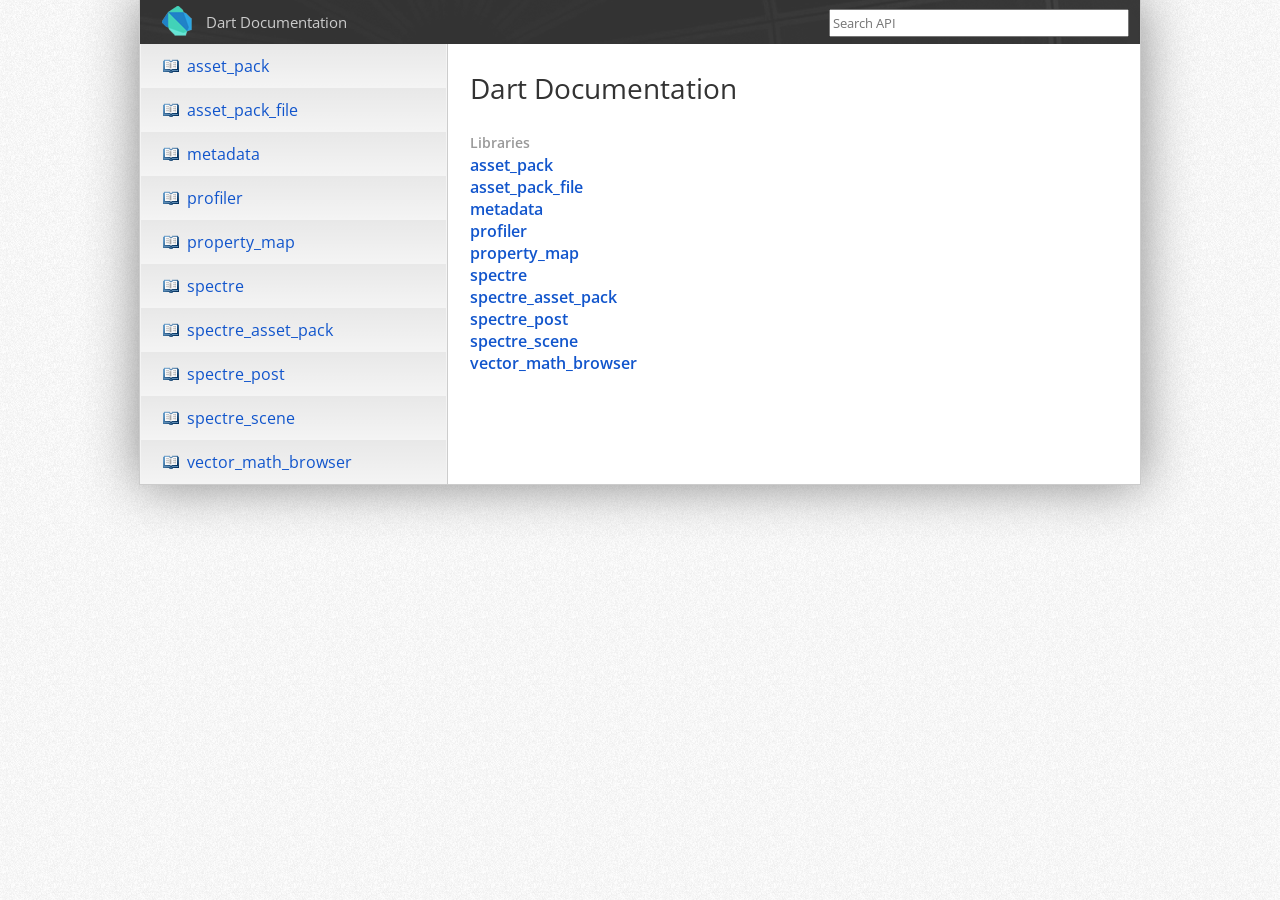
<file: index.html>
<!DOCTYPE html>
        <html>
        <head>
                <meta charset="utf-8">
        <title>Dart Documentation / Dart Documentation</title>
        <link rel="stylesheet" type="text/css"
            href="styles.css">
        <link href="http://fonts.googleapis.com/css?family=Open+Sans:400,600,700,800" rel="stylesheet" type="text/css">
        <link rel="shortcut icon" href="favicon.ico">
        
        </head>
        <body>
        <div class="page">
        <div class="header">
          <a href="index.html"><div class="logo"></div></a>
          <a href="index.html">Dart Documentation</a>
                <div id="search-box">
          <input type="search" name="q" id="q" autocomplete="off"
              class="search-input" placeholder="Search API">
        </div>
        
      </div>
      <div class="drop-down" id="drop-down"></div>
      
        <div class="nav">
        
</div>
<div class="content">
<h2>Dart Documentation</h2>
<h3>Libraries</h3>
<h4><a href="asset_pack.html">asset_pack</a></h4>
<h4><a href="asset_pack_file.html">asset_pack_file</a></h4>
<h4><a href="metadata.html">metadata</a></h4>
<h4><a href="profiler.html">profiler</a></h4>
<h4><a href="property_map.html">property_map</a></h4>
<h4><a href="spectre.html">spectre</a></h4>
<h4><a href="spectre_asset_pack.html">spectre_asset_pack</a></h4>
<h4><a href="spectre_post.html">spectre_post</a></h4>
<h4><a href="spectre_scene.html">spectre_scene</a></h4>
<h4><a href="vector_math_browser.html">vector_math_browser</a></h4>
        </div>
        <div class="clear"></div>
        </div>
        
        <div class="footer">
          
        </div>
        <script async src="client-live-nav.js"></script>
        </body></html>
</file>
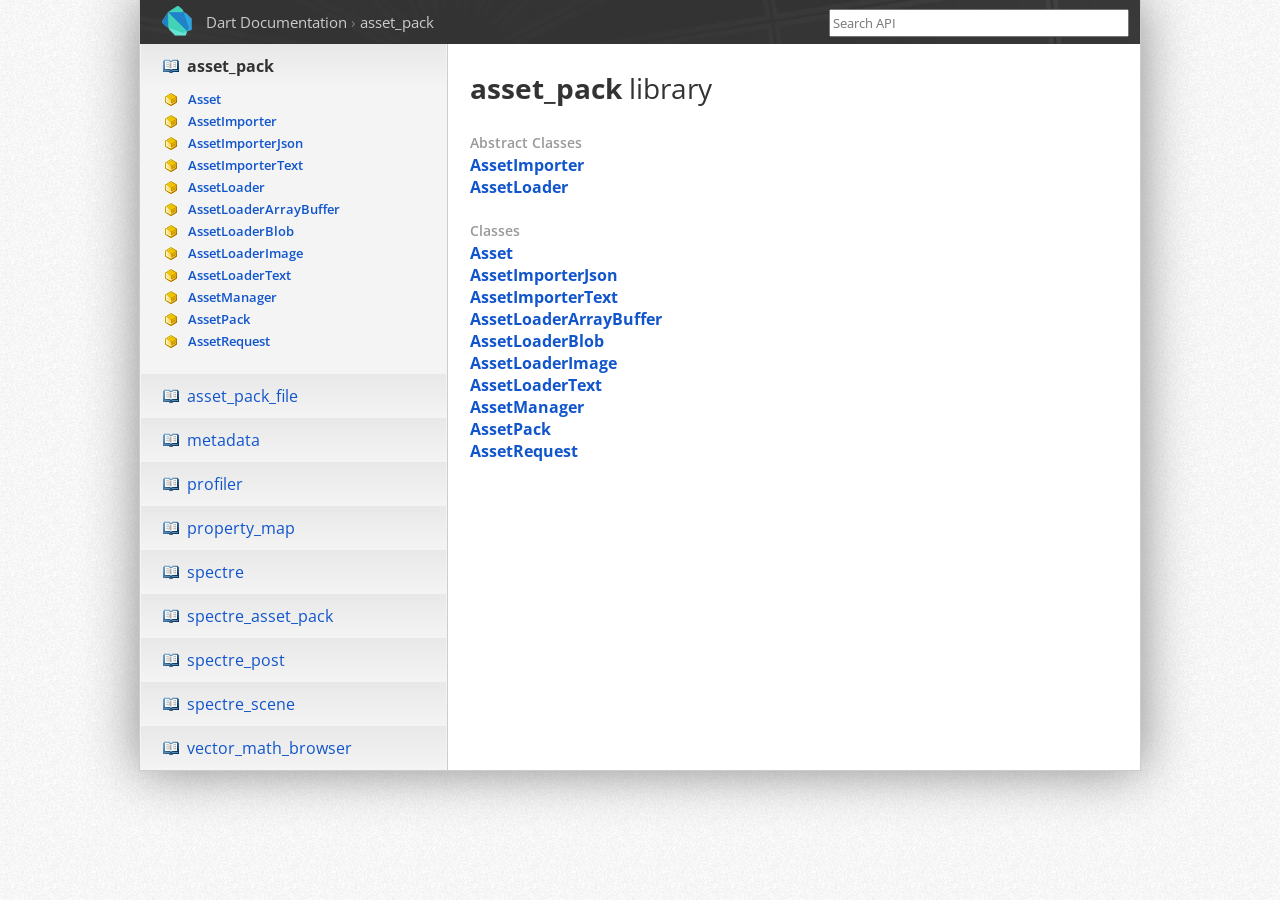
<file: asset_pack.html>
<!DOCTYPE html>
        <html>
        <head>
                <meta charset="utf-8">
        <title>asset_pack Library / Dart Documentation</title>
        <link rel="stylesheet" type="text/css"
            href="styles.css">
        <link href="http://fonts.googleapis.com/css?family=Open+Sans:400,600,700,800" rel="stylesheet" type="text/css">
        <link rel="shortcut icon" href="favicon.ico">
        
        </head>
        <body data-library="asset_pack">
        <div class="page">
        <div class="header">
          <a href="index.html"><div class="logo"></div></a>
          <a href="index.html">Dart Documentation</a>
         &rsaquo; <a href="asset_pack.html">asset_pack</a>        <div id="search-box">
          <input type="search" name="q" id="q" autocomplete="off"
              class="search-input" placeholder="Search API">
        </div>
        
      </div>
      <div class="drop-down" id="drop-down"></div>
      
        <div class="nav">
        
</div>
<div class="content">
<h2><strong>asset_pack</strong> library</h2>
<div>
<h3>Abstract Classes</h3>
          <div class="type">
          <h4>
            <a href="asset_pack/AssetImporter.html"><strong>AssetImporter</strong></a>
          </h4>
          </div>
          
          <div class="type">
          <h4>
            <a href="asset_pack/AssetLoader.html"><strong>AssetLoader</strong></a>
          </h4>
          </div>
          
</div>
<div>
<h3>Classes</h3>
          <div class="type">
          <h4>
            <a href="asset_pack/Asset.html"><strong>Asset</strong></a>
          </h4>
          </div>
          
          <div class="type">
          <h4>
            <a href="asset_pack/AssetImporterJson.html"><strong>AssetImporterJson</strong></a>
          </h4>
          </div>
          
          <div class="type">
          <h4>
            <a href="asset_pack/AssetImporterText.html"><strong>AssetImporterText</strong></a>
          </h4>
          </div>
          
          <div class="type">
          <h4>
            <a href="asset_pack/AssetLoaderArrayBuffer.html"><strong>AssetLoaderArrayBuffer</strong></a>
          </h4>
          </div>
          
          <div class="type">
          <h4>
            <a href="asset_pack/AssetLoaderBlob.html"><strong>AssetLoaderBlob</strong></a>
          </h4>
          </div>
          
          <div class="type">
          <h4>
            <a href="asset_pack/AssetLoaderImage.html"><strong>AssetLoaderImage</strong></a>
          </h4>
          </div>
          
          <div class="type">
          <h4>
            <a href="asset_pack/AssetLoaderText.html"><strong>AssetLoaderText</strong></a>
          </h4>
          </div>
          
          <div class="type">
          <h4>
            <a href="asset_pack/AssetManager.html"><strong>AssetManager</strong></a>
          </h4>
          </div>
          
          <div class="type">
          <h4>
            <a href="asset_pack/AssetPack.html"><strong>AssetPack</strong></a>
          </h4>
          </div>
          
          <div class="type">
          <h4>
            <a href="asset_pack/AssetRequest.html"><strong>AssetRequest</strong></a>
          </h4>
          </div>
          
</div>
        </div>
        <div class="clear"></div>
        </div>
        
        <div class="footer">
          
        </div>
        <script async src="client-live-nav.js"></script>
        </body></html>
</file>
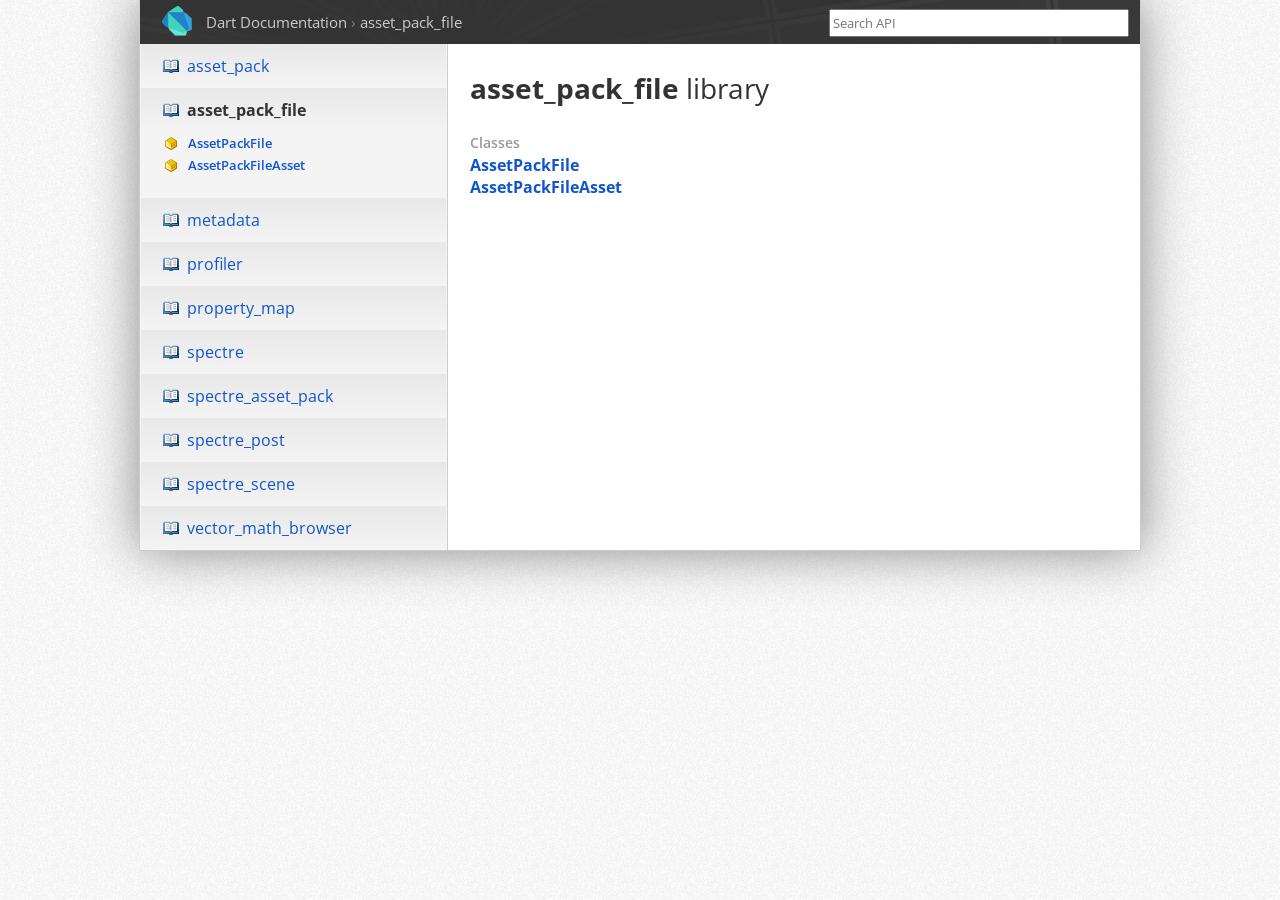
<file: asset_pack_file.html>
<!DOCTYPE html>
        <html>
        <head>
                <meta charset="utf-8">
        <title>asset_pack_file Library / Dart Documentation</title>
        <link rel="stylesheet" type="text/css"
            href="styles.css">
        <link href="http://fonts.googleapis.com/css?family=Open+Sans:400,600,700,800" rel="stylesheet" type="text/css">
        <link rel="shortcut icon" href="favicon.ico">
        
        </head>
        <body data-library="asset_pack_file">
        <div class="page">
        <div class="header">
          <a href="index.html"><div class="logo"></div></a>
          <a href="index.html">Dart Documentation</a>
         &rsaquo; <a href="asset_pack_file.html">asset_pack_file</a>        <div id="search-box">
          <input type="search" name="q" id="q" autocomplete="off"
              class="search-input" placeholder="Search API">
        </div>
        
      </div>
      <div class="drop-down" id="drop-down"></div>
      
        <div class="nav">
        
</div>
<div class="content">
<h2><strong>asset_pack_file</strong> library</h2>
<div>
<h3>Classes</h3>
          <div class="type">
          <h4>
            <a href="asset_pack_file/AssetPackFile.html"><strong>AssetPackFile</strong></a>
          </h4>
          </div>
          
          <div class="type">
          <h4>
            <a href="asset_pack_file/AssetPackFileAsset.html"><strong>AssetPackFileAsset</strong></a>
          </h4>
          </div>
          
</div>
        </div>
        <div class="clear"></div>
        </div>
        
        <div class="footer">
          
        </div>
        <script async src="client-live-nav.js"></script>
        </body></html>
</file>
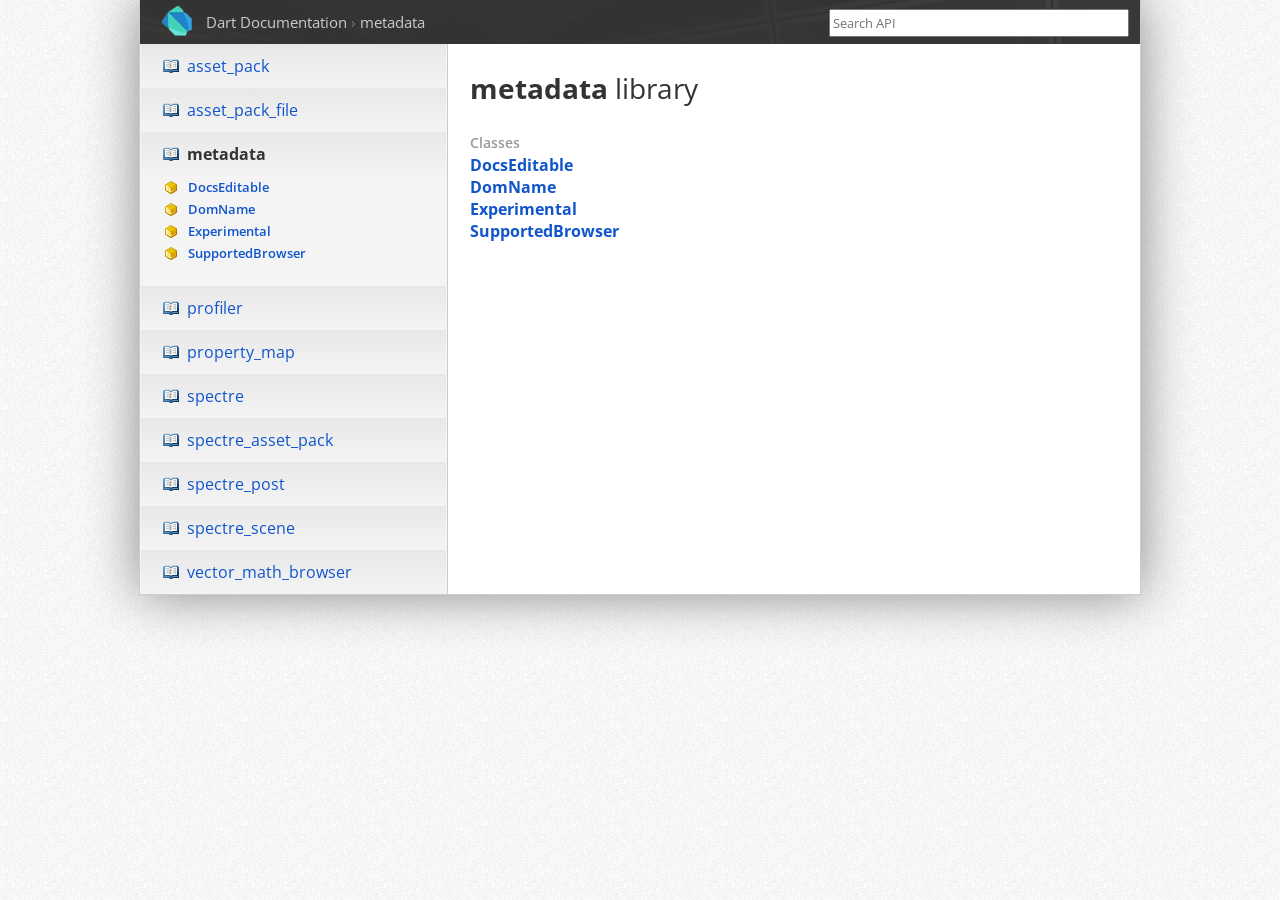
<file: metadata.html>
<!DOCTYPE html>
        <html>
        <head>
                <meta charset="utf-8">
        <title>metadata Library / Dart Documentation</title>
        <link rel="stylesheet" type="text/css"
            href="styles.css">
        <link href="http://fonts.googleapis.com/css?family=Open+Sans:400,600,700,800" rel="stylesheet" type="text/css">
        <link rel="shortcut icon" href="favicon.ico">
        
        </head>
        <body data-library="metadata">
        <div class="page">
        <div class="header">
          <a href="index.html"><div class="logo"></div></a>
          <a href="index.html">Dart Documentation</a>
         &rsaquo; <a href="metadata.html">metadata</a>        <div id="search-box">
          <input type="search" name="q" id="q" autocomplete="off"
              class="search-input" placeholder="Search API">
        </div>
        
      </div>
      <div class="drop-down" id="drop-down"></div>
      
        <div class="nav">
        
</div>
<div class="content">
<h2><strong>metadata</strong> library</h2>
<div>
<h3>Classes</h3>
          <div class="type">
          <h4>
            <a href="metadata/DocsEditable.html"><strong>DocsEditable</strong></a>
          </h4>
          </div>
          
          <div class="type">
          <h4>
            <a href="metadata/DomName.html"><strong>DomName</strong></a>
          </h4>
          </div>
          
          <div class="type">
          <h4>
            <a href="metadata/Experimental.html"><strong>Experimental</strong></a>
          </h4>
          </div>
          
          <div class="type">
          <h4>
            <a href="metadata/SupportedBrowser.html"><strong>SupportedBrowser</strong></a>
          </h4>
          </div>
          
</div>
        </div>
        <div class="clear"></div>
        </div>
        
        <div class="footer">
          
        </div>
        <script async src="client-live-nav.js"></script>
        </body></html>
</file>
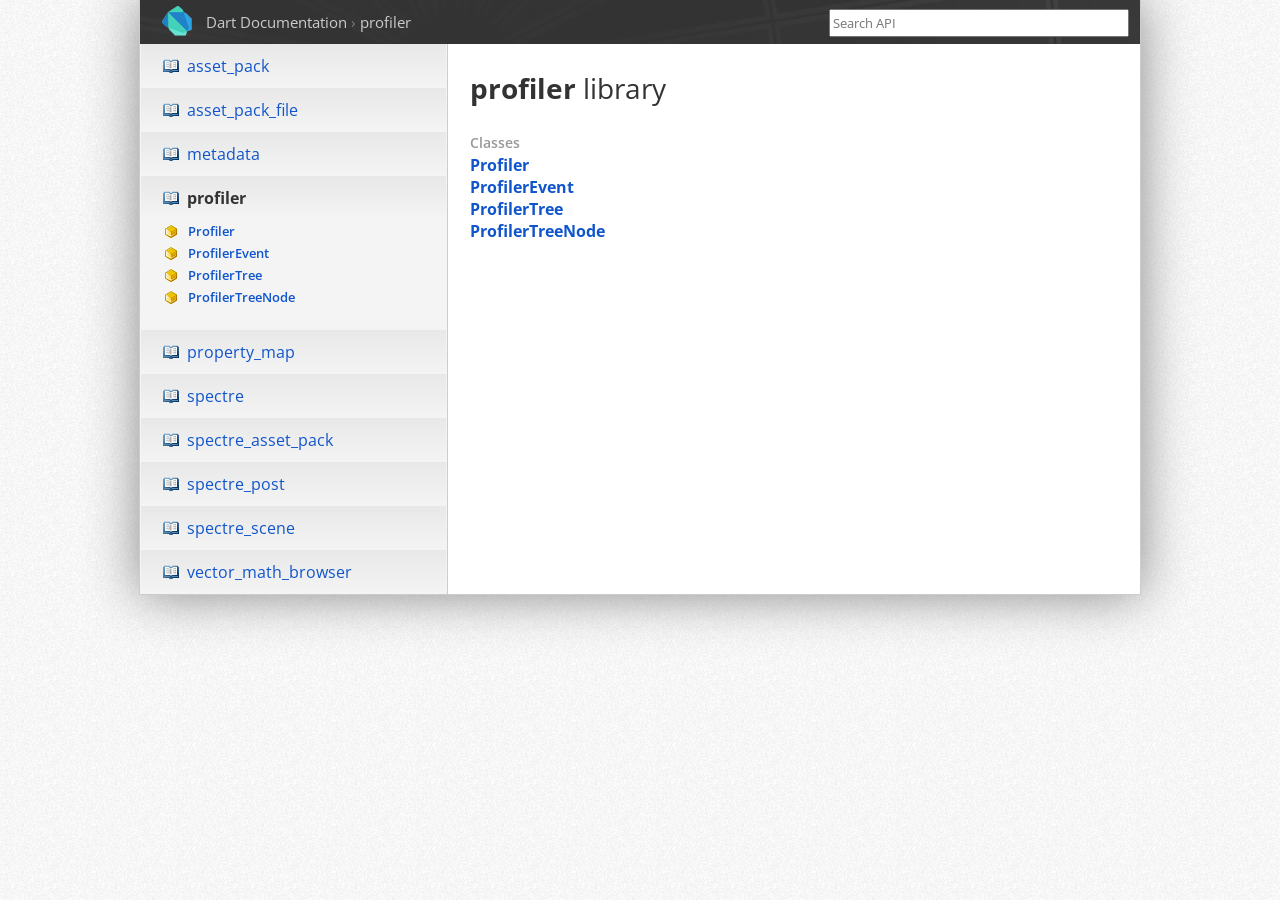
<file: profiler.html>
<!DOCTYPE html>
        <html>
        <head>
                <meta charset="utf-8">
        <title>profiler Library / Dart Documentation</title>
        <link rel="stylesheet" type="text/css"
            href="styles.css">
        <link href="http://fonts.googleapis.com/css?family=Open+Sans:400,600,700,800" rel="stylesheet" type="text/css">
        <link rel="shortcut icon" href="favicon.ico">
        
        </head>
        <body data-library="profiler">
        <div class="page">
        <div class="header">
          <a href="index.html"><div class="logo"></div></a>
          <a href="index.html">Dart Documentation</a>
         &rsaquo; <a href="profiler.html">profiler</a>        <div id="search-box">
          <input type="search" name="q" id="q" autocomplete="off"
              class="search-input" placeholder="Search API">
        </div>
        
      </div>
      <div class="drop-down" id="drop-down"></div>
      
        <div class="nav">
        
</div>
<div class="content">
<h2><strong>profiler</strong> library</h2>
<div>
<h3>Classes</h3>
          <div class="type">
          <h4>
            <a href="profiler/Profiler.html"><strong>Profiler</strong></a>
          </h4>
          </div>
          
          <div class="type">
          <h4>
            <a href="profiler/ProfilerEvent.html"><strong>ProfilerEvent</strong></a>
          </h4>
          </div>
          
          <div class="type">
          <h4>
            <a href="profiler/ProfilerTree.html"><strong>ProfilerTree</strong></a>
          </h4>
          </div>
          
          <div class="type">
          <h4>
            <a href="profiler/ProfilerTreeNode.html"><strong>ProfilerTreeNode</strong></a>
          </h4>
          </div>
          
</div>
        </div>
        <div class="clear"></div>
        </div>
        
        <div class="footer">
          
        </div>
        <script async src="client-live-nav.js"></script>
        </body></html>
</file>
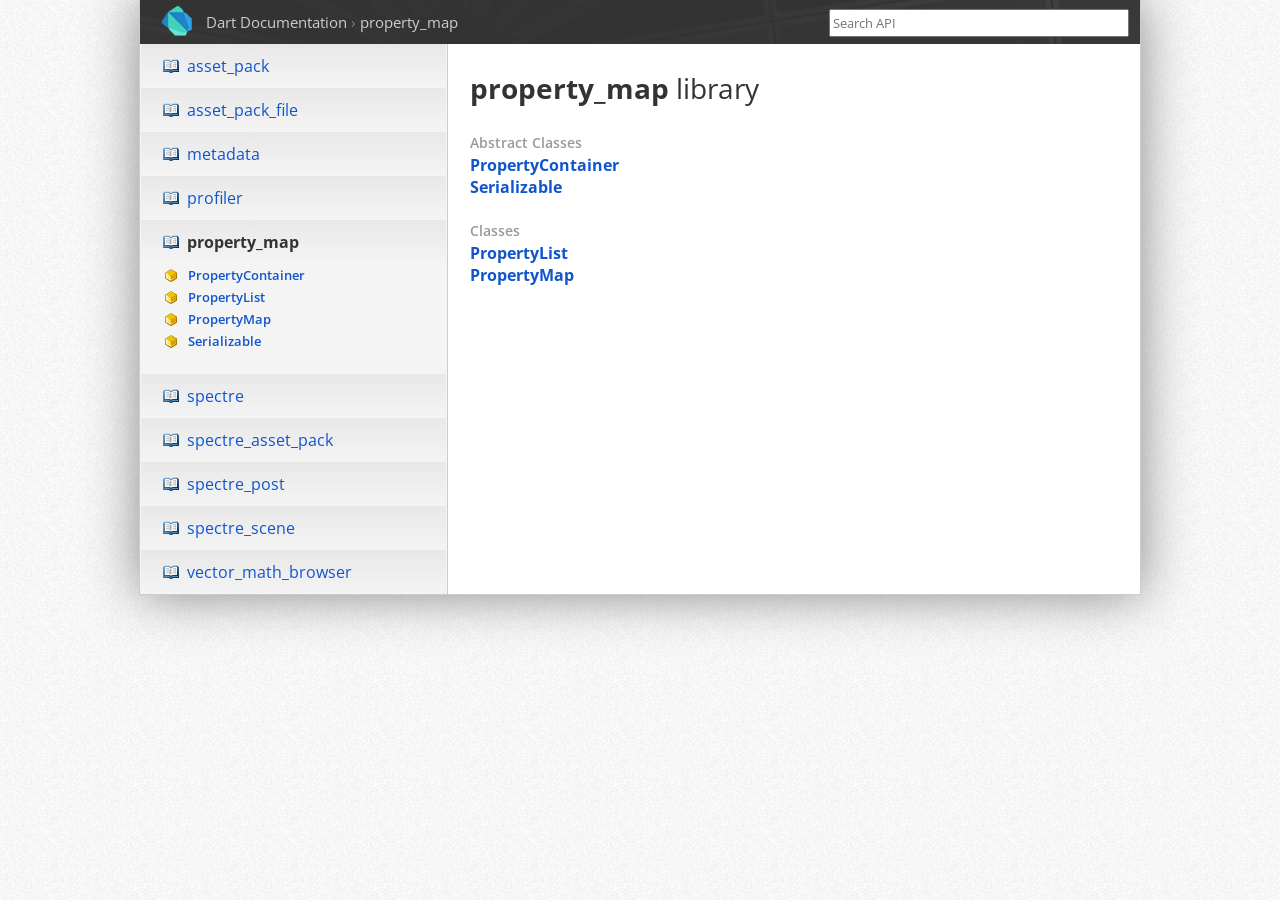
<file: property_map.html>
<!DOCTYPE html>
        <html>
        <head>
                <meta charset="utf-8">
        <title>property_map Library / Dart Documentation</title>
        <link rel="stylesheet" type="text/css"
            href="styles.css">
        <link href="http://fonts.googleapis.com/css?family=Open+Sans:400,600,700,800" rel="stylesheet" type="text/css">
        <link rel="shortcut icon" href="favicon.ico">
        
        </head>
        <body data-library="property_map">
        <div class="page">
        <div class="header">
          <a href="index.html"><div class="logo"></div></a>
          <a href="index.html">Dart Documentation</a>
         &rsaquo; <a href="property_map.html">property_map</a>        <div id="search-box">
          <input type="search" name="q" id="q" autocomplete="off"
              class="search-input" placeholder="Search API">
        </div>
        
      </div>
      <div class="drop-down" id="drop-down"></div>
      
        <div class="nav">
        
</div>
<div class="content">
<h2><strong>property_map</strong> library</h2>
<div>
<h3>Abstract Classes</h3>
          <div class="type">
          <h4>
            <a href="property_map/PropertyContainer.html"><strong>PropertyContainer</strong></a>
          </h4>
          </div>
          
          <div class="type">
          <h4>
            <a href="property_map/Serializable.html"><strong>Serializable</strong></a>
          </h4>
          </div>
          
</div>
<div>
<h3>Classes</h3>
          <div class="type">
          <h4>
            <a href="property_map/PropertyList.html"><strong>PropertyList</strong></a>
          </h4>
          </div>
          
          <div class="type">
          <h4>
            <a href="property_map/PropertyMap.html"><strong>PropertyMap</strong></a>
          </h4>
          </div>
          
</div>
        </div>
        <div class="clear"></div>
        </div>
        
        <div class="footer">
          
        </div>
        <script async src="client-live-nav.js"></script>
        </body></html>
</file>
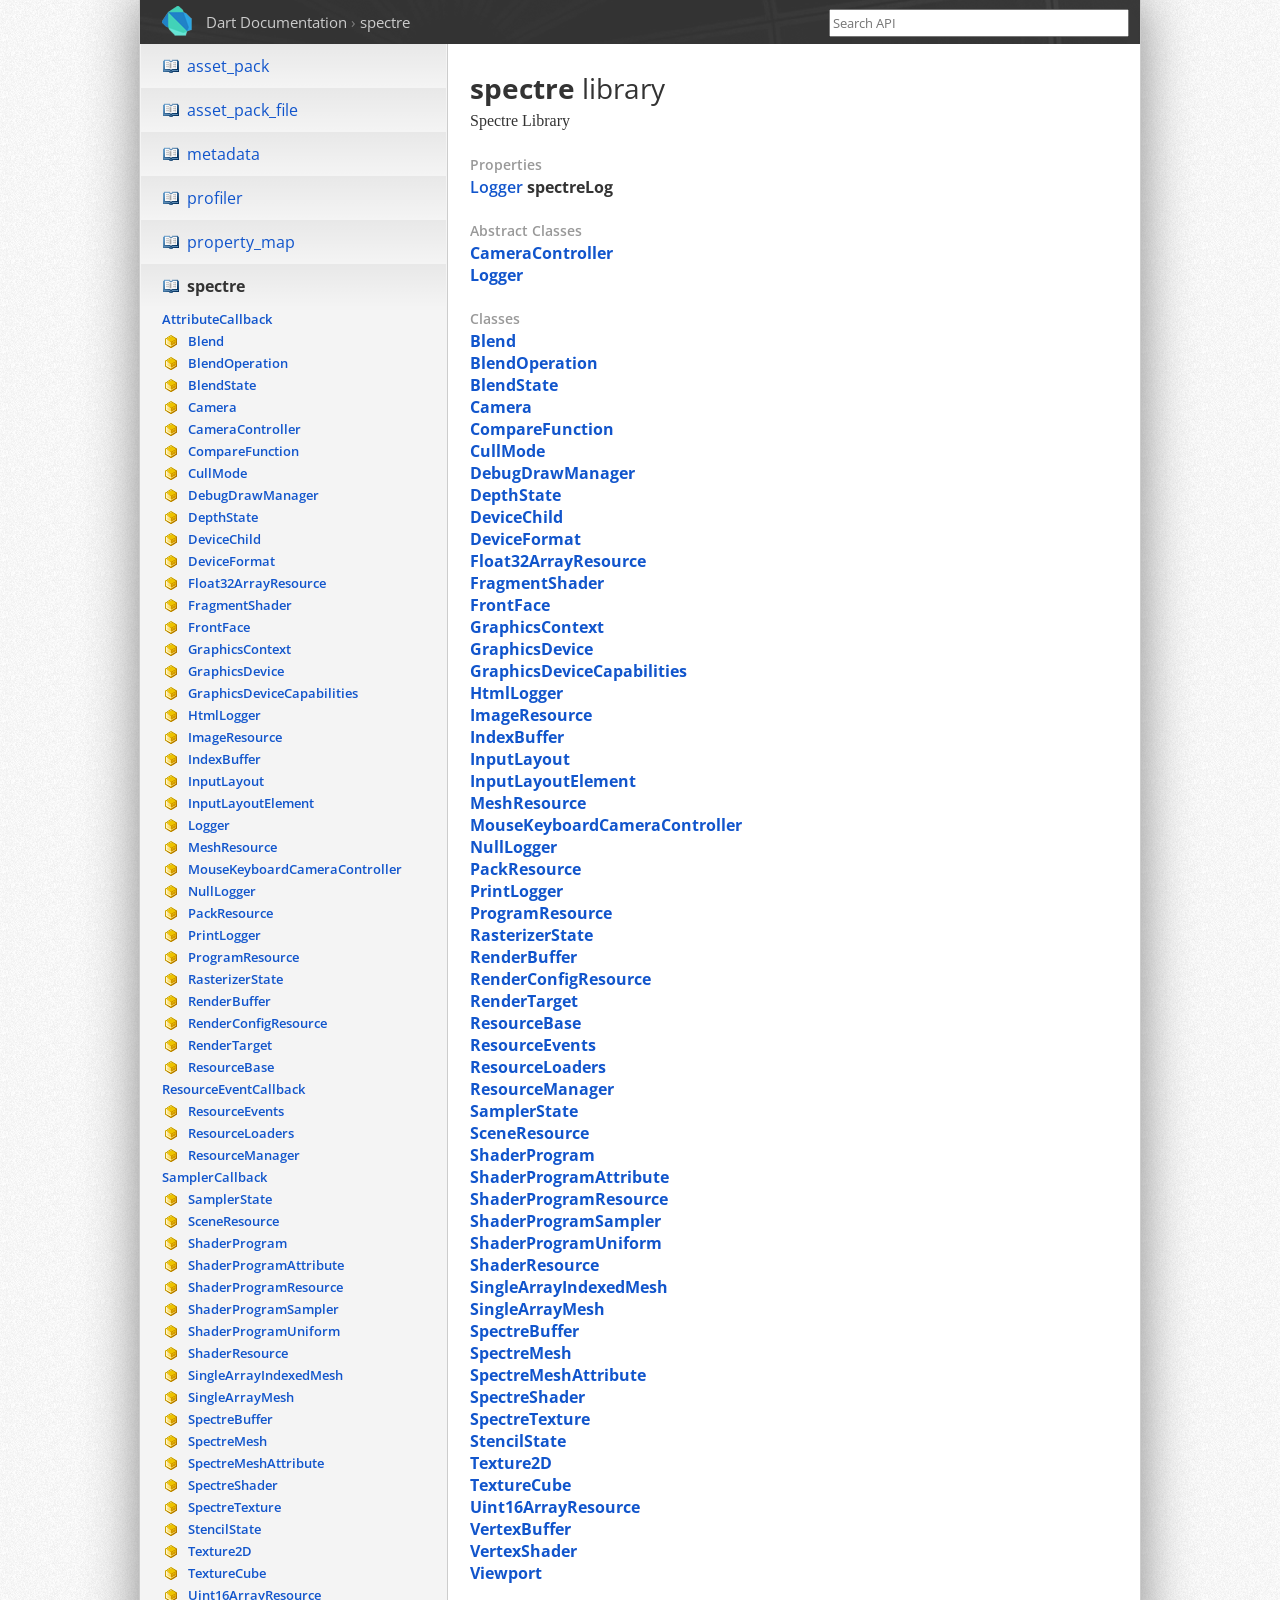
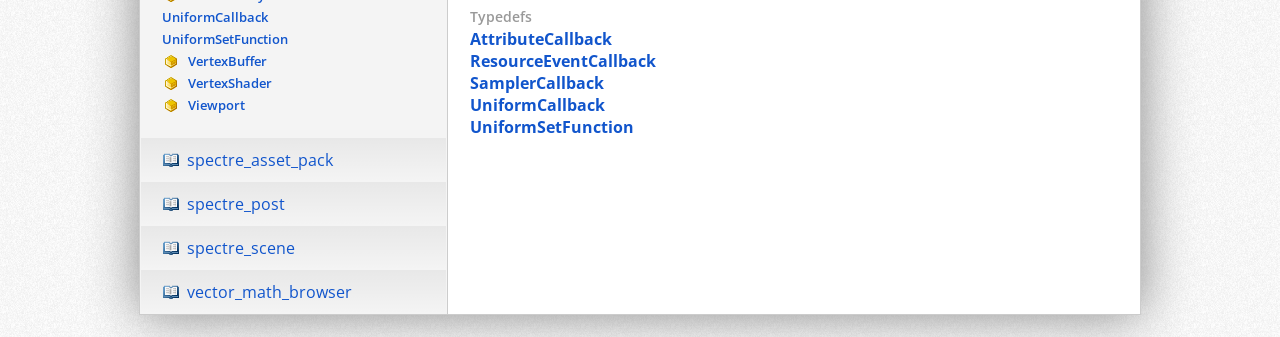
<file: spectre.html>
<!DOCTYPE html>
        <html>
        <head>
                <meta charset="utf-8">
        <title>spectre Library / Dart Documentation</title>
        <link rel="stylesheet" type="text/css"
            href="styles.css">
        <link href="http://fonts.googleapis.com/css?family=Open+Sans:400,600,700,800" rel="stylesheet" type="text/css">
        <link rel="shortcut icon" href="favicon.ico">
        
        </head>
        <body data-library="spectre">
        <div class="page">
        <div class="header">
          <a href="index.html"><div class="logo"></div></a>
          <a href="index.html">Dart Documentation</a>
         &rsaquo; <a href="spectre.html">spectre</a>        <div id="search-box">
          <input type="search" name="q" id="q" autocomplete="off"
              class="search-input" placeholder="Search API">
        </div>
        
      </div>
      <div class="drop-down" id="drop-down"></div>
      
        <div class="nav">
        
</div>
<div class="content">
<h2><strong>spectre</strong> library</h2>
<div class="doc"><p>Spectre Library </p></div>
<div>
<h3>Properties</h3>
<div class="field"><h4 id="spectreLog">
<button class="show-code">Code</button>
<a href="spectre/Logger.html">Logger</a>         <strong>spectreLog</strong> <a class="anchor-link"
            href="#spectreLog"
            title="Permalink to spectreLog">#</a>
        </h4>
        <div class="doc">
<pre class="source">
spectreLog = new PrintLogger()
</pre>
</div>
</div>
</div>
<div>
<h3>Abstract Classes</h3>
          <div class="type">
          <h4>
            <a href="spectre/CameraController.html"><strong>CameraController</strong></a>
          </h4>
          </div>
          
          <div class="type">
          <h4>
            <a href="spectre/Logger.html"><strong>Logger</strong></a>
          </h4>
          </div>
          
</div>
<div>
<h3>Classes</h3>
          <div class="type">
          <h4>
            <a href="spectre/Blend.html"><strong>Blend</strong></a>
          </h4>
          </div>
          
          <div class="type">
          <h4>
            <a href="spectre/BlendOperation.html"><strong>BlendOperation</strong></a>
          </h4>
          </div>
          
          <div class="type">
          <h4>
            <a href="spectre/BlendState.html"><strong>BlendState</strong></a>
          </h4>
          </div>
          
          <div class="type">
          <h4>
            <a href="spectre/Camera.html"><strong>Camera</strong></a>
          </h4>
          </div>
          
          <div class="type">
          <h4>
            <a href="spectre/CompareFunction.html"><strong>CompareFunction</strong></a>
          </h4>
          </div>
          
          <div class="type">
          <h4>
            <a href="spectre/CullMode.html"><strong>CullMode</strong></a>
          </h4>
          </div>
          
          <div class="type">
          <h4>
            <a href="spectre/DebugDrawManager.html"><strong>DebugDrawManager</strong></a>
          </h4>
          </div>
          
          <div class="type">
          <h4>
            <a href="spectre/DepthState.html"><strong>DepthState</strong></a>
          </h4>
          </div>
          
          <div class="type">
          <h4>
            <a href="spectre/DeviceChild.html"><strong>DeviceChild</strong></a>
          </h4>
          </div>
          
          <div class="type">
          <h4>
            <a href="spectre/DeviceFormat.html"><strong>DeviceFormat</strong></a>
          </h4>
          </div>
          
          <div class="type">
          <h4>
            <a href="spectre/Float32ArrayResource.html"><strong>Float32ArrayResource</strong></a>
          </h4>
          </div>
          
          <div class="type">
          <h4>
            <a href="spectre/FragmentShader.html"><strong>FragmentShader</strong></a>
          </h4>
          </div>
          
          <div class="type">
          <h4>
            <a href="spectre/FrontFace.html"><strong>FrontFace</strong></a>
          </h4>
          </div>
          
          <div class="type">
          <h4>
            <a href="spectre/GraphicsContext.html"><strong>GraphicsContext</strong></a>
          </h4>
          </div>
          
          <div class="type">
          <h4>
            <a href="spectre/GraphicsDevice.html"><strong>GraphicsDevice</strong></a>
          </h4>
          </div>
          
          <div class="type">
          <h4>
            <a href="spectre/GraphicsDeviceCapabilities.html"><strong>GraphicsDeviceCapabilities</strong></a>
          </h4>
          </div>
          
          <div class="type">
          <h4>
            <a href="spectre/HtmlLogger.html"><strong>HtmlLogger</strong></a>
          </h4>
          </div>
          
          <div class="type">
          <h4>
            <a href="spectre/ImageResource.html"><strong>ImageResource</strong></a>
          </h4>
          </div>
          
          <div class="type">
          <h4>
            <a href="spectre/IndexBuffer.html"><strong>IndexBuffer</strong></a>
          </h4>
          </div>
          
          <div class="type">
          <h4>
            <a href="spectre/InputLayout.html"><strong>InputLayout</strong></a>
          </h4>
          </div>
          
          <div class="type">
          <h4>
            <a href="spectre/InputLayoutElement.html"><strong>InputLayoutElement</strong></a>
          </h4>
          </div>
          
          <div class="type">
          <h4>
            <a href="spectre/MeshResource.html"><strong>MeshResource</strong></a>
          </h4>
          </div>
          
          <div class="type">
          <h4>
            <a href="spectre/MouseKeyboardCameraController.html"><strong>MouseKeyboardCameraController</strong></a>
          </h4>
          </div>
          
          <div class="type">
          <h4>
            <a href="spectre/NullLogger.html"><strong>NullLogger</strong></a>
          </h4>
          </div>
          
          <div class="type">
          <h4>
            <a href="spectre/PackResource.html"><strong>PackResource</strong></a>
          </h4>
          </div>
          
          <div class="type">
          <h4>
            <a href="spectre/PrintLogger.html"><strong>PrintLogger</strong></a>
          </h4>
          </div>
          
          <div class="type">
          <h4>
            <a href="spectre/ProgramResource.html"><strong>ProgramResource</strong></a>
          </h4>
          </div>
          
          <div class="type">
          <h4>
            <a href="spectre/RasterizerState.html"><strong>RasterizerState</strong></a>
          </h4>
          </div>
          
          <div class="type">
          <h4>
            <a href="spectre/RenderBuffer.html"><strong>RenderBuffer</strong></a>
          </h4>
          </div>
          
          <div class="type">
          <h4>
            <a href="spectre/RenderConfigResource.html"><strong>RenderConfigResource</strong></a>
          </h4>
          </div>
          
          <div class="type">
          <h4>
            <a href="spectre/RenderTarget.html"><strong>RenderTarget</strong></a>
          </h4>
          </div>
          
          <div class="type">
          <h4>
            <a href="spectre/ResourceBase.html"><strong>ResourceBase</strong></a>
          </h4>
          </div>
          
          <div class="type">
          <h4>
            <a href="spectre/ResourceEvents.html"><strong>ResourceEvents</strong></a>
          </h4>
          </div>
          
          <div class="type">
          <h4>
            <a href="spectre/ResourceLoaders.html"><strong>ResourceLoaders</strong></a>
          </h4>
          </div>
          
          <div class="type">
          <h4>
            <a href="spectre/ResourceManager.html"><strong>ResourceManager</strong></a>
          </h4>
          </div>
          
          <div class="type">
          <h4>
            <a href="spectre/SamplerState.html"><strong>SamplerState</strong></a>
          </h4>
          </div>
          
          <div class="type">
          <h4>
            <a href="spectre/SceneResource.html"><strong>SceneResource</strong></a>
          </h4>
          </div>
          
          <div class="type">
          <h4>
            <a href="spectre/ShaderProgram.html"><strong>ShaderProgram</strong></a>
          </h4>
          </div>
          
          <div class="type">
          <h4>
            <a href="spectre/ShaderProgramAttribute.html"><strong>ShaderProgramAttribute</strong></a>
          </h4>
          </div>
          
          <div class="type">
          <h4>
            <a href="spectre/ShaderProgramResource.html"><strong>ShaderProgramResource</strong></a>
          </h4>
          </div>
          
          <div class="type">
          <h4>
            <a href="spectre/ShaderProgramSampler.html"><strong>ShaderProgramSampler</strong></a>
          </h4>
          </div>
          
          <div class="type">
          <h4>
            <a href="spectre/ShaderProgramUniform.html"><strong>ShaderProgramUniform</strong></a>
          </h4>
          </div>
          
          <div class="type">
          <h4>
            <a href="spectre/ShaderResource.html"><strong>ShaderResource</strong></a>
          </h4>
          </div>
          
          <div class="type">
          <h4>
            <a href="spectre/SingleArrayIndexedMesh.html"><strong>SingleArrayIndexedMesh</strong></a>
          </h4>
          </div>
          
          <div class="type">
          <h4>
            <a href="spectre/SingleArrayMesh.html"><strong>SingleArrayMesh</strong></a>
          </h4>
          </div>
          
          <div class="type">
          <h4>
            <a href="spectre/SpectreBuffer.html"><strong>SpectreBuffer</strong></a>
          </h4>
          </div>
          
          <div class="type">
          <h4>
            <a href="spectre/SpectreMesh.html"><strong>SpectreMesh</strong></a>
          </h4>
          </div>
          
          <div class="type">
          <h4>
            <a href="spectre/SpectreMeshAttribute.html"><strong>SpectreMeshAttribute</strong></a>
          </h4>
          </div>
          
          <div class="type">
          <h4>
            <a href="spectre/SpectreShader.html"><strong>SpectreShader</strong></a>
          </h4>
          </div>
          
          <div class="type">
          <h4>
            <a href="spectre/SpectreTexture.html"><strong>SpectreTexture</strong></a>
          </h4>
          </div>
          
          <div class="type">
          <h4>
            <a href="spectre/StencilState.html"><strong>StencilState</strong></a>
          </h4>
          </div>
          
          <div class="type">
          <h4>
            <a href="spectre/Texture2D.html"><strong>Texture2D</strong></a>
          </h4>
          </div>
          
          <div class="type">
          <h4>
            <a href="spectre/TextureCube.html"><strong>TextureCube</strong></a>
          </h4>
          </div>
          
          <div class="type">
          <h4>
            <a href="spectre/Uint16ArrayResource.html"><strong>Uint16ArrayResource</strong></a>
          </h4>
          </div>
          
          <div class="type">
          <h4>
            <a href="spectre/VertexBuffer.html"><strong>VertexBuffer</strong></a>
          </h4>
          </div>
          
          <div class="type">
          <h4>
            <a href="spectre/VertexShader.html"><strong>VertexShader</strong></a>
          </h4>
          </div>
          
          <div class="type">
          <h4>
            <a href="spectre/Viewport.html"><strong>Viewport</strong></a>
          </h4>
          </div>
          
</div>
<div>
<h3>Typedefs</h3>
          <div class="type">
          <h4>
            <a href="spectre/AttributeCallback.html"><strong>AttributeCallback</strong></a>
          </h4>
          </div>
          
          <div class="type">
          <h4>
            <a href="spectre/ResourceEventCallback.html"><strong>ResourceEventCallback</strong></a>
          </h4>
          </div>
          
          <div class="type">
          <h4>
            <a href="spectre/SamplerCallback.html"><strong>SamplerCallback</strong></a>
          </h4>
          </div>
          
          <div class="type">
          <h4>
            <a href="spectre/UniformCallback.html"><strong>UniformCallback</strong></a>
          </h4>
          </div>
          
          <div class="type">
          <h4>
            <a href="spectre/UniformSetFunction.html"><strong>UniformSetFunction</strong></a>
          </h4>
          </div>
          
</div>
        </div>
        <div class="clear"></div>
        </div>
        
        <div class="footer">
          
        </div>
        <script async src="client-live-nav.js"></script>
        </body></html>
</file>
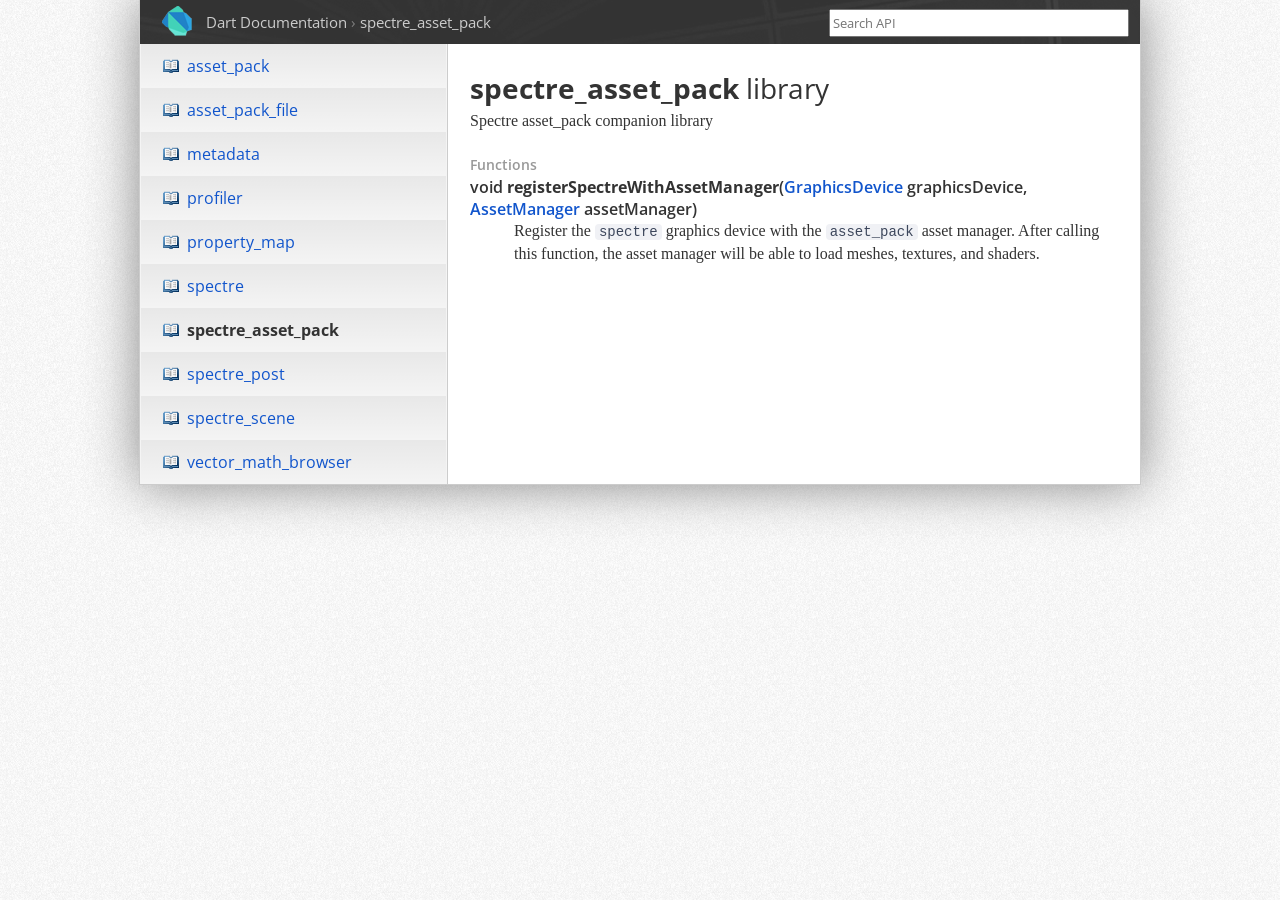
<file: spectre_asset_pack.html>
<!DOCTYPE html>
        <html>
        <head>
                <meta charset="utf-8">
        <title>spectre_asset_pack Library / Dart Documentation</title>
        <link rel="stylesheet" type="text/css"
            href="styles.css">
        <link href="http://fonts.googleapis.com/css?family=Open+Sans:400,600,700,800" rel="stylesheet" type="text/css">
        <link rel="shortcut icon" href="favicon.ico">
        
        </head>
        <body data-library="spectre_asset_pack">
        <div class="page">
        <div class="header">
          <a href="index.html"><div class="logo"></div></a>
          <a href="index.html">Dart Documentation</a>
         &rsaquo; <a href="spectre_asset_pack.html">spectre_asset_pack</a>        <div id="search-box">
          <input type="search" name="q" id="q" autocomplete="off"
              class="search-input" placeholder="Search API">
        </div>
        
      </div>
      <div class="drop-down" id="drop-down"></div>
      
        <div class="nav">
        
</div>
<div class="content">
<h2><strong>spectre_asset_pack</strong> library</h2>
<div class="doc"><p>Spectre asset_pack companion library </p></div>
<div>
<h3>Functions</h3>
<div class="method"><h4 id="registerSpectreWithAssetManager">
<button class="show-code">Code</button>
void <strong>registerSpectreWithAssetManager</strong>(<a href="spectre/GraphicsDevice.html">GraphicsDevice</a> graphicsDevice, <a href="asset_pack/AssetManager.html">AssetManager</a> assetManager) <a class="anchor-link" href="#registerSpectreWithAssetManager"
              title="Permalink to registerSpectreWithAssetManager">#</a></h4>
<div class="doc">
<p>Register the <code>spectre</code> graphics device with the <code>asset_pack</code>
asset manager. After calling this function, the asset manager
will be able to load meshes, textures, and shaders.</p>
<pre class="source">
void registerSpectreWithAssetManager(GraphicsDevice graphicsDevice,
                                        AssetManager assetManager) {
 assetManager.loaders['mesh'] = new AssetLoaderText();
 assetManager.loaders['tex2d'] = new AssetLoaderImage();
 assetManager.loaders['texCube'] = new _ImagePackLoader();
 assetManager.loaders['vertexShader'] = new AssetLoaderText();
 assetManager.loaders['fragmentShader'] = new AssetLoaderText();
 assetManager.loaders['shaderProgram'] = new _TextListLoader();

 assetManager.importers['mesh'] = new _AssetImporterMesh(graphicsDevice);
 assetManager.importers['tex2d'] = new _AssetImporterTex2D(graphicsDevice);
 assetManager.importers['texCube'] = new _AssetImporterTexCube(graphicsDevice);
 assetManager.importers['vertexShader'] =
     new _AssetImporterVertexShader(graphicsDevice);
 assetManager.importers['fragmentShader'] =
     new _AssetImporterFragmentShader(graphicsDevice);
 assetManager.importers['shaderProgram'] =
     new _AssetImporterShaderProgram(graphicsDevice);
}
</pre>
</div>
</div>
</div>
        </div>
        <div class="clear"></div>
        </div>
        
        <div class="footer">
          
        </div>
        <script async src="client-live-nav.js"></script>
        </body></html>
</file>
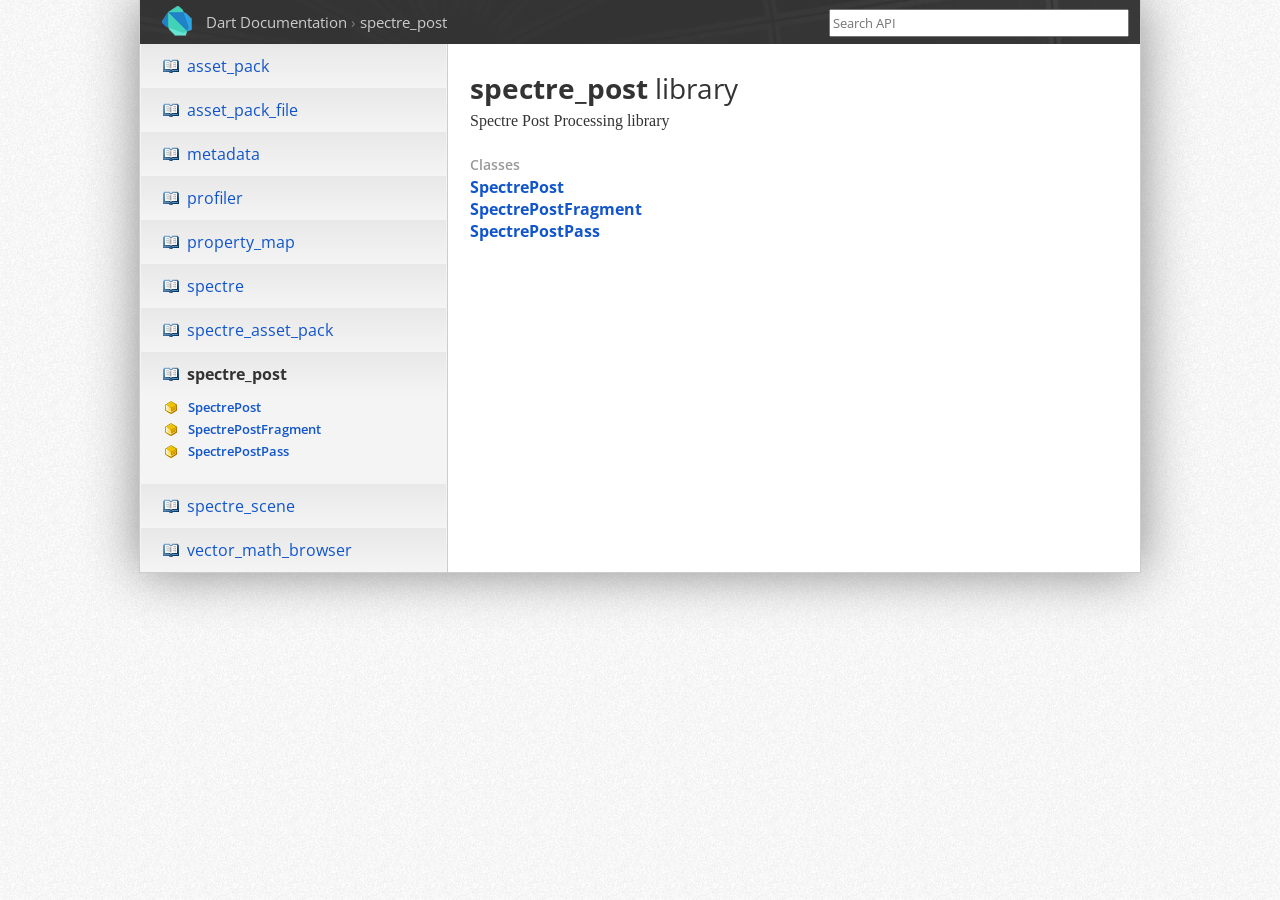
<file: spectre_post.html>
<!DOCTYPE html>
        <html>
        <head>
                <meta charset="utf-8">
        <title>spectre_post Library / Dart Documentation</title>
        <link rel="stylesheet" type="text/css"
            href="styles.css">
        <link href="http://fonts.googleapis.com/css?family=Open+Sans:400,600,700,800" rel="stylesheet" type="text/css">
        <link rel="shortcut icon" href="favicon.ico">
        
        </head>
        <body data-library="spectre_post">
        <div class="page">
        <div class="header">
          <a href="index.html"><div class="logo"></div></a>
          <a href="index.html">Dart Documentation</a>
         &rsaquo; <a href="spectre_post.html">spectre_post</a>        <div id="search-box">
          <input type="search" name="q" id="q" autocomplete="off"
              class="search-input" placeholder="Search API">
        </div>
        
      </div>
      <div class="drop-down" id="drop-down"></div>
      
        <div class="nav">
        
</div>
<div class="content">
<h2><strong>spectre_post</strong> library</h2>
<div class="doc"><p>Spectre Post Processing library </p></div>
<div>
<h3>Classes</h3>
          <div class="type">
          <h4>
            <a href="spectre_post/SpectrePost.html"><strong>SpectrePost</strong></a>
          </h4>
          </div>
          
          <div class="type">
          <h4>
            <a href="spectre_post/SpectrePostFragment.html"><strong>SpectrePostFragment</strong></a>
          </h4>
          </div>
          
          <div class="type">
          <h4>
            <a href="spectre_post/SpectrePostPass.html"><strong>SpectrePostPass</strong></a>
          </h4>
          </div>
          
</div>
        </div>
        <div class="clear"></div>
        </div>
        
        <div class="footer">
          
        </div>
        <script async src="client-live-nav.js"></script>
        </body></html>
</file>
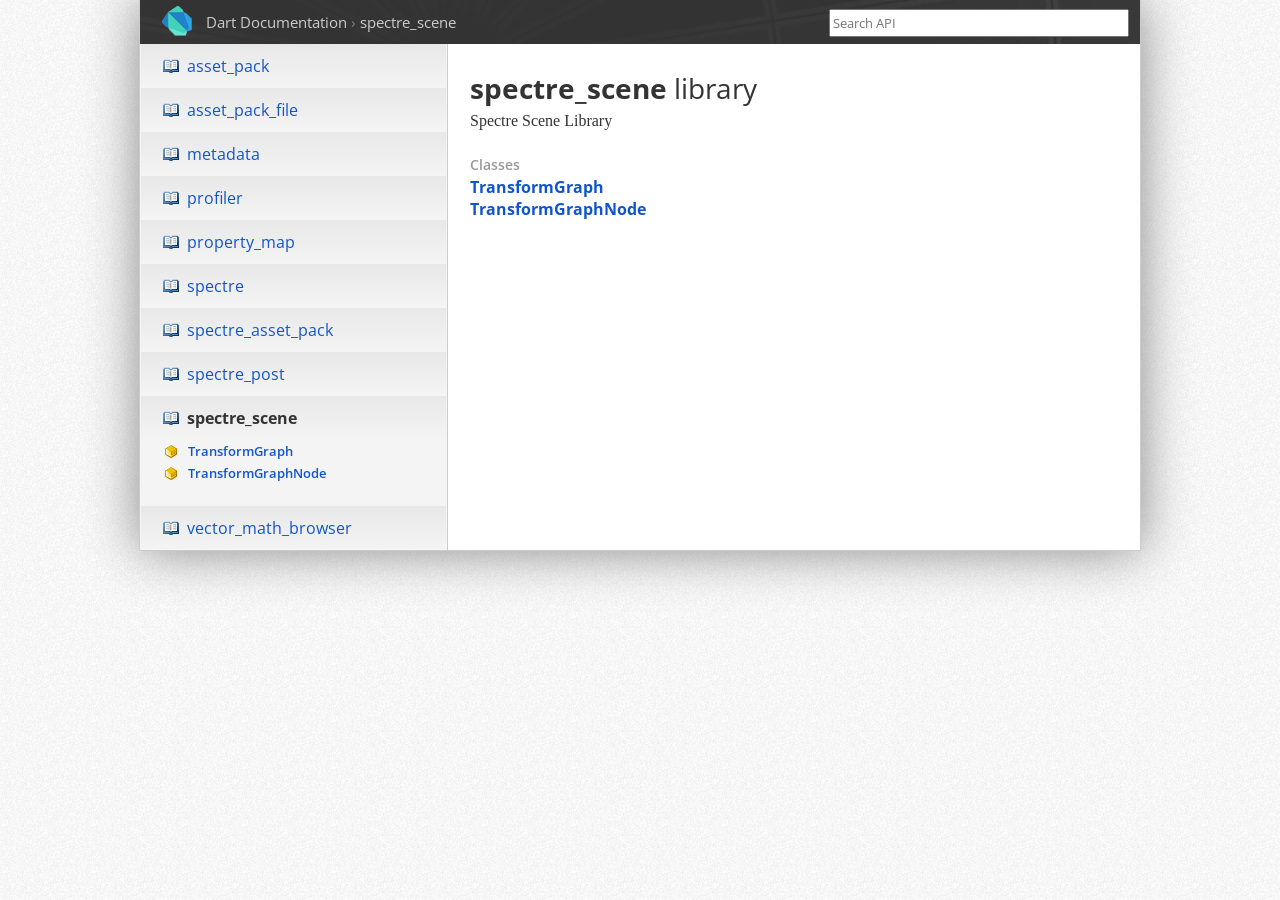
<file: spectre_scene.html>
<!DOCTYPE html>
        <html>
        <head>
                <meta charset="utf-8">
        <title>spectre_scene Library / Dart Documentation</title>
        <link rel="stylesheet" type="text/css"
            href="styles.css">
        <link href="http://fonts.googleapis.com/css?family=Open+Sans:400,600,700,800" rel="stylesheet" type="text/css">
        <link rel="shortcut icon" href="favicon.ico">
        
        </head>
        <body data-library="spectre_scene">
        <div class="page">
        <div class="header">
          <a href="index.html"><div class="logo"></div></a>
          <a href="index.html">Dart Documentation</a>
         &rsaquo; <a href="spectre_scene.html">spectre_scene</a>        <div id="search-box">
          <input type="search" name="q" id="q" autocomplete="off"
              class="search-input" placeholder="Search API">
        </div>
        
      </div>
      <div class="drop-down" id="drop-down"></div>
      
        <div class="nav">
        
</div>
<div class="content">
<h2><strong>spectre_scene</strong> library</h2>
<div class="doc"><p>Spectre Scene Library </p></div>
<div>
<h3>Classes</h3>
          <div class="type">
          <h4>
            <a href="spectre_scene/TransformGraph.html"><strong>TransformGraph</strong></a>
          </h4>
          </div>
          
          <div class="type">
          <h4>
            <a href="spectre_scene/TransformGraphNode.html"><strong>TransformGraphNode</strong></a>
          </h4>
          </div>
          
</div>
        </div>
        <div class="clear"></div>
        </div>
        
        <div class="footer">
          
        </div>
        <script async src="client-live-nav.js"></script>
        </body></html>
</file>
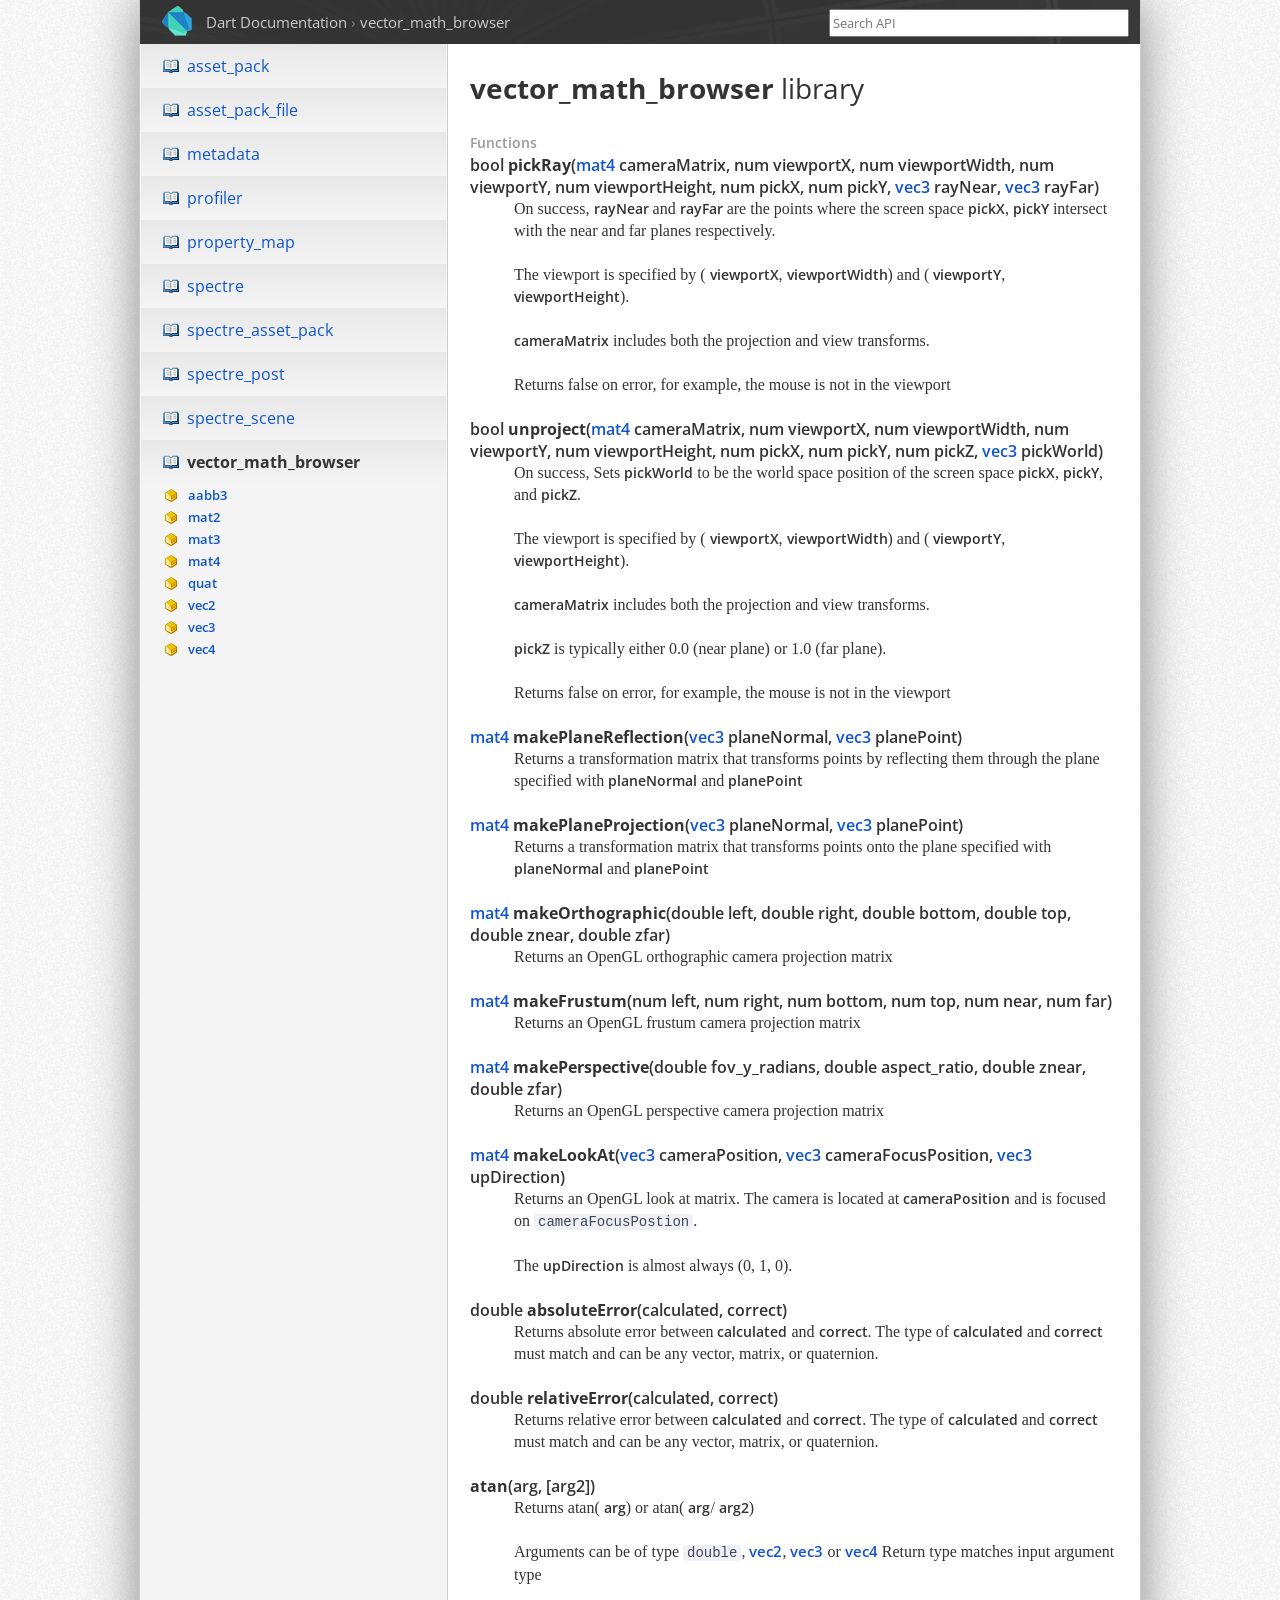
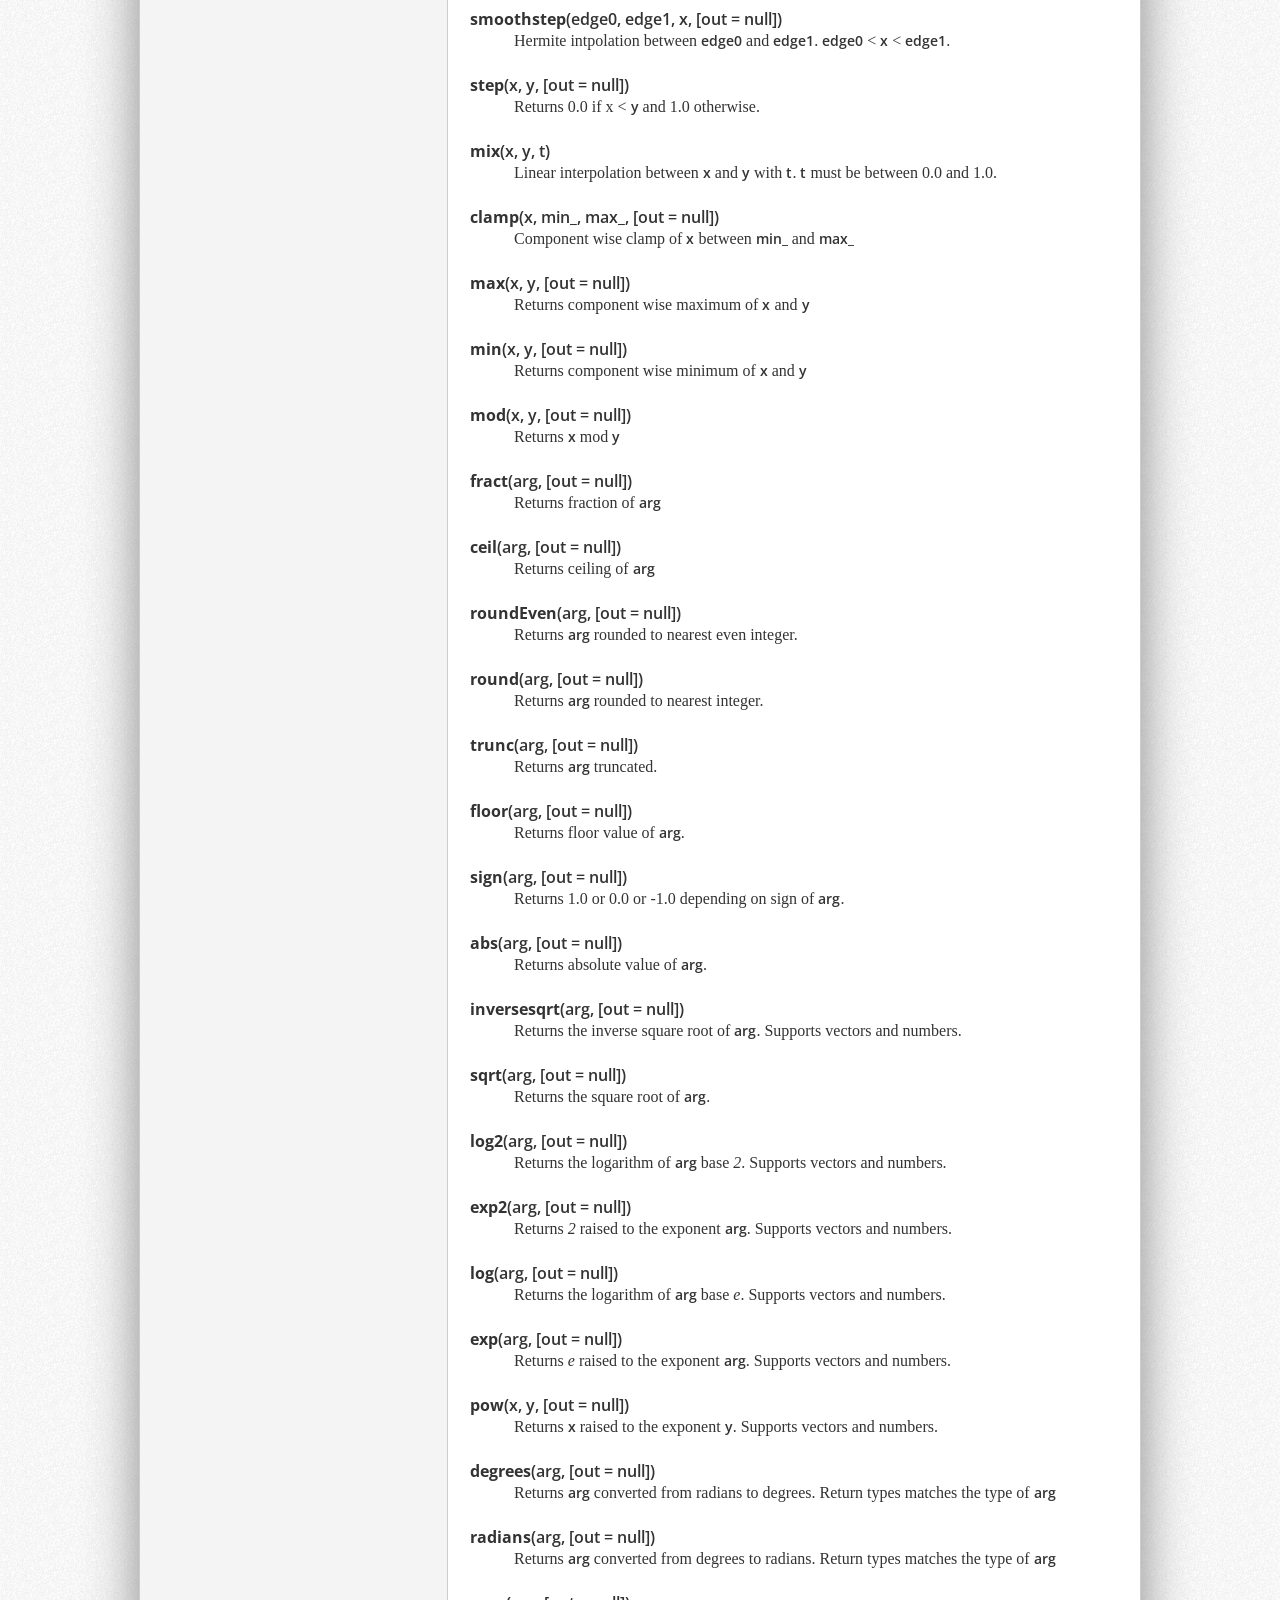
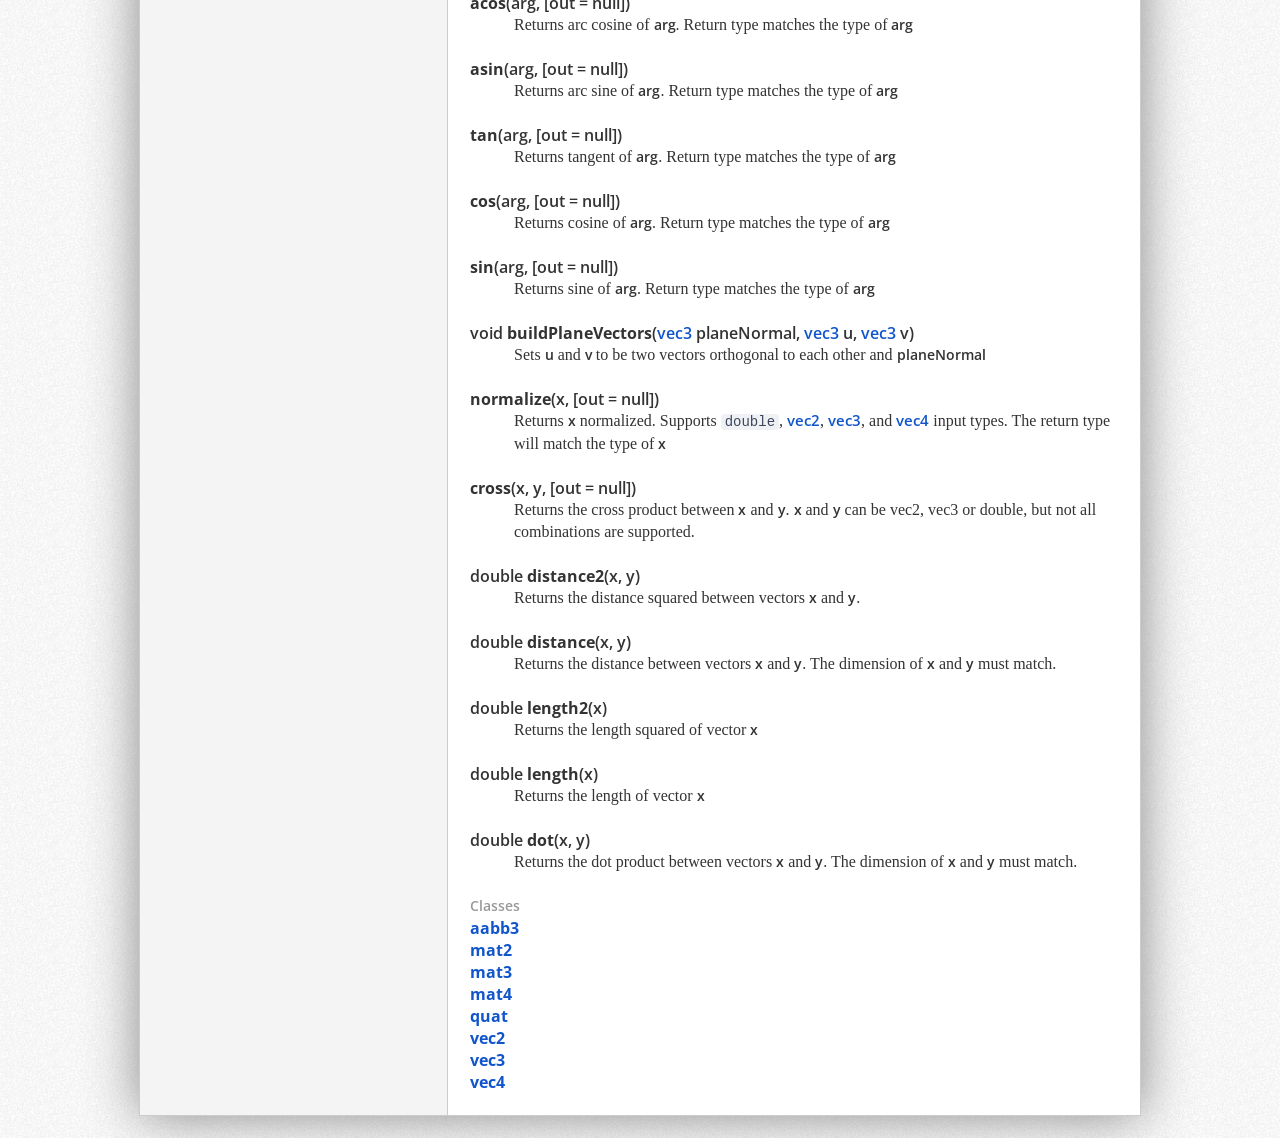
<file: vector_math_browser.html>
<!DOCTYPE html>
        <html>
        <head>
                <meta charset="utf-8">
        <title>vector_math_browser Library / Dart Documentation</title>
        <link rel="stylesheet" type="text/css"
            href="styles.css">
        <link href="http://fonts.googleapis.com/css?family=Open+Sans:400,600,700,800" rel="stylesheet" type="text/css">
        <link rel="shortcut icon" href="favicon.ico">
        
        </head>
        <body data-library="vector_math_browser">
        <div class="page">
        <div class="header">
          <a href="index.html"><div class="logo"></div></a>
          <a href="index.html">Dart Documentation</a>
         &rsaquo; <a href="vector_math_browser.html">vector_math_browser</a>        <div id="search-box">
          <input type="search" name="q" id="q" autocomplete="off"
              class="search-input" placeholder="Search API">
        </div>
        
      </div>
      <div class="drop-down" id="drop-down"></div>
      
        <div class="nav">
        
</div>
<div class="content">
<h2><strong>vector_math_browser</strong> library</h2>
<div>
<h3>Functions</h3>
<div class="method"><h4 id="pickRay">
<button class="show-code">Code</button>
bool <strong>pickRay</strong>(<a href="vector_math_browser/mat4.html">mat4</a> cameraMatrix, num viewportX, num viewportWidth, num viewportY, num viewportHeight, num pickX, num pickY, <a href="vector_math_browser/vec3.html">vec3</a> rayNear, <a href="vector_math_browser/vec3.html">vec3</a> rayFar) <a class="anchor-link" href="#pickRay"
              title="Permalink to pickRay">#</a></h4>
<div class="doc">
<p>On success, 
<span class="param">rayNear</span> and 
<span class="param">rayFar</span> are the points where
the screen space 
<span class="param">pickX</span>, 
<span class="param">pickY</span> intersect with the near and far
planes respectively.</p>
<p>The viewport is specified by (
<span class="param">viewportX</span>, 
<span class="param">viewportWidth</span>) and
(
<span class="param">viewportY</span>, 
<span class="param">viewportHeight</span>).</p>
<p>
<span class="param">cameraMatrix</span> includes both the projection and view transforms.</p>
<p>Returns false on error, for example, the mouse is not in the viewport</p>
<pre class="source">
bool pickRay(mat4 cameraMatrix, num viewportX, num viewportWidth,
              num viewportY, num viewportHeight,
              num pickX, num pickY,
              vec3 rayNear, vec3 rayFar) {

 bool r;

 r = unproject(cameraMatrix, viewportX, viewportWidth,
               viewportY, viewportHeight, pickX, viewportHeight-pickY, 0.0, rayNear);
 if (!r) {
   return false;
 }

 r = unproject(cameraMatrix, viewportX, viewportWidth,
               viewportY, viewportHeight, pickX, viewportHeight-pickY, 1.0, rayFar);

 return r;
}
</pre>
</div>
</div>
<div class="method"><h4 id="unproject">
<button class="show-code">Code</button>
bool <strong>unproject</strong>(<a href="vector_math_browser/mat4.html">mat4</a> cameraMatrix, num viewportX, num viewportWidth, num viewportY, num viewportHeight, num pickX, num pickY, num pickZ, <a href="vector_math_browser/vec3.html">vec3</a> pickWorld) <a class="anchor-link" href="#unproject"
              title="Permalink to unproject">#</a></h4>
<div class="doc">
<p>On success, Sets 
<span class="param">pickWorld</span> to be the world space position of
the screen space 
<span class="param">pickX</span>, 
<span class="param">pickY</span>, and 
<span class="param">pickZ</span>.</p>
<p>The viewport is specified by (
<span class="param">viewportX</span>, 
<span class="param">viewportWidth</span>) and
(
<span class="param">viewportY</span>, 
<span class="param">viewportHeight</span>).</p>
<p>
<span class="param">cameraMatrix</span> includes both the projection and view transforms.</p>
<p>
<span class="param">pickZ</span> is typically either 0.0 (near plane) or 1.0 (far plane).</p>
<p>Returns false on error, for example, the mouse is not in the viewport</p>
<pre class="source">
bool unproject(mat4 cameraMatrix, num viewportX, num viewportWidth,
              num viewportY, num viewportHeight,
              num pickX, num pickY, num pickZ,
              vec3 pickWorld) {
 pickX = (pickX - viewportX);
 pickY = (pickY - viewportY);
 pickX = (2.0 * pickX / viewportWidth) - 1.0;
 pickY = (2.0 * pickY / viewportHeight) - 1.0;
 pickZ = (2.0 * pickZ) - 1.0;

 // Check if pick point is inside unit cube
 if (pickX &lt; -1.0 || pickY &lt; -1.0 || pickX &gt; 1.0 || pickY &gt; 1.0 ||
     pickZ &lt; -1.0 || pickZ &gt; 1.0) {
   return false;
 }

 // Copy camera matrix.
 mat4 invertedCameraMatrix = new mat4.copy(cameraMatrix);
 // Invert the camera matrix.
 invertedCameraMatrix.invert();
 // Determine intersection point.
 vec4 v = new vec4.raw(pickX, pickY, pickZ, 1.0);
 invertedCameraMatrix.transform(v);
 if (v.w == 0.0) {
   return false;
 }
 double invW = 1.0 / v.w;
 pickWorld.x = v.x * invW;
 pickWorld.y = v.y * invW;
 pickWorld.z = v.z * invW;

 return true;
}
</pre>
</div>
</div>
<div class="method"><h4 id="makePlaneReflection">
<button class="show-code">Code</button>
<a href="vector_math_browser/mat4.html">mat4</a> <strong>makePlaneReflection</strong>(<a href="vector_math_browser/vec3.html">vec3</a> planeNormal, <a href="vector_math_browser/vec3.html">vec3</a> planePoint) <a class="anchor-link" href="#makePlaneReflection"
              title="Permalink to makePlaneReflection">#</a></h4>
<div class="doc">
<p>Returns a transformation matrix that transforms points by reflecting
them through the plane specified with 
<span class="param">planeNormal</span> and 
<span class="param">planePoint</span></p>
<pre class="source">
mat4 makePlaneReflection(vec3 planeNormal, vec3 planePoint) {
 vec4 v = new vec4(planeNormal, 0.0);
 mat4 outer = new mat4.outer(v,v);
 outer.scale(2.0);
 mat4 r = new mat4();
 r = r - outer;
 double scale = 2.0 * dot(planePoint, planeNormal);
 vec3 scaledNormal = (planeNormal.scaled(scale));
 vec4 T = new vec4(scaledNormal, 1.0);
 r.col3 = T;
 return r;
}
</pre>
</div>
</div>
<div class="method"><h4 id="makePlaneProjection">
<button class="show-code">Code</button>
<a href="vector_math_browser/mat4.html">mat4</a> <strong>makePlaneProjection</strong>(<a href="vector_math_browser/vec3.html">vec3</a> planeNormal, <a href="vector_math_browser/vec3.html">vec3</a> planePoint) <a class="anchor-link" href="#makePlaneProjection"
              title="Permalink to makePlaneProjection">#</a></h4>
<div class="doc">
<p>Returns a transformation matrix that transforms points onto
the plane specified with 
<span class="param">planeNormal</span> and 
<span class="param">planePoint</span></p>
<pre class="source">
mat4 makePlaneProjection(vec3 planeNormal, vec3 planePoint) {
 vec4 v = new vec4(planeNormal, 0.0);
 mat4 outer = new mat4.outer(v, v);
 mat4 r = new mat4();
 r = r - outer;
 vec3 scaledNormal = (planeNormal.scaled(dot(planePoint, planeNormal)));
 vec4 T = new vec4(scaledNormal, 1.0);
 r.col3 = T;
 return r;
}
</pre>
</div>
</div>
<div class="method"><h4 id="makeOrthographic">
<button class="show-code">Code</button>
<a href="vector_math_browser/mat4.html">mat4</a> <strong>makeOrthographic</strong>(double left, double right, double bottom, double top, double znear, double zfar) <a class="anchor-link" href="#makeOrthographic"
              title="Permalink to makeOrthographic">#</a></h4>
<div class="doc">
<p>Returns an OpenGL orthographic camera projection matrix</p>
<pre class="source">
mat4 makeOrthographic(double left, double right, double bottom, double top, double znear, double zfar) {
 double rml = right - left;
 double rpl = right + left;
 double tmb = top - bottom;
 double tpb = top + bottom;
 double fmn = zfar - znear;
 double fpn = zfar + znear;

 mat4 r = new mat4.zero();
 r[0].x = 2.0/rml;
 r[1].y = 2.0/tmb;
 r[2].z = -2.0/fmn;
 r[3].x = -rpl/rml;
 r[3].y = -tpb/tmb;
 r[3].z = -fpn/fmn;
 r[3].w = 1.0;

 return r;
}
</pre>
</div>
</div>
<div class="method"><h4 id="makeFrustum">
<button class="show-code">Code</button>
<a href="vector_math_browser/mat4.html">mat4</a> <strong>makeFrustum</strong>(num left, num right, num bottom, num top, num near, num far) <a class="anchor-link" href="#makeFrustum"
              title="Permalink to makeFrustum">#</a></h4>
<div class="doc">
<p>Returns an OpenGL frustum camera projection matrix</p>
<pre class="source">
mat4 makeFrustum(num left, num right, num bottom, num top, num near, num far) {
 double two_near = 2.0 * near;
 double right_minus_left = right - left;
 double top_minus_bottom = top - bottom;
 double far_minus_near = far - near;

 mat4 view = new mat4.zero();
 view[0].x = two_near / right_minus_left;

 view[1].y = two_near / top_minus_bottom;

 view[2].x = (right + left) / right_minus_left;
 view[2].y = (top + bottom) / top_minus_bottom;
 view[2].z = -(far + near) / far_minus_near;
 view[2].w = -1.0;

 view[3].z = -(two_near * far) / far_minus_near;
 view[3].w = 0.0;

 return view;
}
</pre>
</div>
</div>
<div class="method"><h4 id="makePerspective">
<button class="show-code">Code</button>
<a href="vector_math_browser/mat4.html">mat4</a> <strong>makePerspective</strong>(double fov_y_radians, double aspect_ratio, double znear, double zfar) <a class="anchor-link" href="#makePerspective"
              title="Permalink to makePerspective">#</a></h4>
<div class="doc">
<p>Returns an OpenGL perspective camera projection matrix</p>
<pre class="source">
mat4 makePerspective(double fov_y_radians, double aspect_ratio, double znear, double zfar) {
 double height = tan(fov_y_radians * 0.5) * znear;
 double width = height * aspect_ratio;

 return makeFrustum(-width, width, -height, height, znear, zfar);
}
</pre>
</div>
</div>
<div class="method"><h4 id="makeLookAt">
<button class="show-code">Code</button>
<a href="vector_math_browser/mat4.html">mat4</a> <strong>makeLookAt</strong>(<a href="vector_math_browser/vec3.html">vec3</a> cameraPosition, <a href="vector_math_browser/vec3.html">vec3</a> cameraFocusPosition, <a href="vector_math_browser/vec3.html">vec3</a> upDirection) <a class="anchor-link" href="#makeLookAt"
              title="Permalink to makeLookAt">#</a></h4>
<div class="doc">
<p>Returns an OpenGL look at matrix.
The camera is located at 
<span class="param">cameraPosition</span> and is focused
on <code>cameraFocusPostion</code>.</p>
<p>The 
<span class="param">upDirection</span> is almost always (0, 1, 0).</p>
<pre class="source">
mat4 makeLookAt(vec3 cameraPosition, vec3 cameraFocusPosition, vec3 upDirection) {
 vec3 z = cameraPosition - cameraFocusPosition;
 z.normalize();

 vec3 x = upDirection.cross(z);
 x.normalize();

 vec3 y = z.cross(x);
 y.normalize();

 mat4 r = new mat4.zero();
 r[0].xyz = x;
 r[1].xyz = y;
 r[2].xyz = z;
 r[3].w = 1.0;
 r = r.transposed();
 vec3 rotatedEye = r * -cameraPosition;
 r[3].xyz = rotatedEye;

 return r;
}
</pre>
</div>
</div>
<div class="method"><h4 id="absoluteError">
<button class="show-code">Code</button>
double <strong>absoluteError</strong>(calculated, correct) <a class="anchor-link" href="#absoluteError"
              title="Permalink to absoluteError">#</a></h4>
<div class="doc">
<p>Returns absolute error between 
<span class="param">calculated</span> and 
<span class="param">correct</span>. The type of 
<span class="param">calculated</span> and 
<span class="param">correct</span> must match and can be any vector, matrix, or quaternion.</p>
<pre class="source">
double absoluteError(dynamic calculated, dynamic correct) {
 if (calculated is double &amp;&amp; correct is double) {
   double diff = (calculated - correct).abs();
   return diff;
 }
 return calculated.absoluteError(correct);
}
</pre>
</div>
</div>
<div class="method"><h4 id="relativeError">
<button class="show-code">Code</button>
double <strong>relativeError</strong>(calculated, correct) <a class="anchor-link" href="#relativeError"
              title="Permalink to relativeError">#</a></h4>
<div class="doc">
<p>Returns relative error between 
<span class="param">calculated</span> and 
<span class="param">correct</span>. The type of 
<span class="param">calculated</span> and 
<span class="param">correct</span> must match and can be any vector, matrix, or quaternion.</p>
<pre class="source">
double relativeError(dynamic calculated, dynamic correct) {
 if (calculated is double &amp;&amp; correct is double) {
   double diff = (calculated - correct).abs();
   return diff/correct;
 }
 return calculated.relativeError(correct);
}
</pre>
</div>
</div>
<div class="method"><h4 id="atan">
<button class="show-code">Code</button>
<strong>atan</strong>(arg, [arg2]) <a class="anchor-link" href="#atan"
              title="Permalink to atan">#</a></h4>
<div class="doc">
<p>Returns atan(
<span class="param">arg</span>) or atan(
<span class="param">arg</span>/
<span class="param">arg2</span>)</p>
<p>Arguments can be of type <code>double</code>, <a class="crossref" href="vector_math_browser/vec2.html">vec2</a>, <a class="crossref" href="vector_math_browser/vec3.html">vec3</a> or <a class="crossref" href="vector_math_browser/vec4.html">vec4</a>
Return type matches input argument type</p>
<pre class="source">
dynamic atan(dynamic arg, [dynamic arg2]) {
 if (arg2 == null) {
   if (arg is double) {
     return Math.atan(arg);
   }
   if (arg is vec2) {
     return new vec2(Math.atan(arg.x), Math.atan(arg.y));
   }
   if (arg is vec3) {
     return new vec3(Math.atan(arg.x), Math.atan(arg.y), Math.atan(arg.z));
   }
   if (arg is vec4) {
     return new vec4(Math.atan(arg.x), Math.atan(arg.y), Math.atan(arg.z), Math.atan(arg.w));
   }
 } else {
   if (arg is double) {
     return Math.atan2(arg, arg2);
   }
   if (arg is vec2) {
     return new vec2(Math.atan2(arg.x, arg2.x), Math.atan2(arg.y, arg2.y));
   }
   if (arg is vec3) {
     return new vec3(Math.atan2(arg.x, arg2.x), Math.atan2(arg.y, arg2.y), Math.atan2(arg.z, arg2.z));
   }
   if (arg is vec4) {
     return new vec4(Math.atan2(arg.x, arg2.x), Math.atan2(arg.y, arg2.y), Math.atan2(arg.z, arg2.z), Math.atan2(arg.w, arg2.w));
   }
 }
 throw new ArgumentError('');
}
</pre>
</div>
</div>
<div class="method"><h4 id="smoothstep">
<button class="show-code">Code</button>
<strong>smoothstep</strong>(edge0, edge1, x, [out = null]) <a class="anchor-link" href="#smoothstep"
              title="Permalink to smoothstep">#</a></h4>
<div class="doc">
<p>Hermite intpolation between 
<span class="param">edge0</span> and 
<span class="param">edge1</span>. 
<span class="param">edge0</span> &lt; 
<span class="param">x</span> &lt; 
<span class="param">edge1</span>.</p>
<pre class="source">
dynamic smoothstep(dynamic edge0, dynamic edge1, dynamic x, [dynamic out=null]) {
 if (x is double) {
   return _ScalerHelpers.smoothstep(edge0, edge1, x);
 }
 if (x is vec2) {
   if (out == null) {
     out = new vec2.zero();
   }
   (out as vec2).x = _ScalerHelpers.smoothstep(edge0.x, edge1.x, x.x);
   (out as vec2).y = _ScalerHelpers.smoothstep(edge0.y, edge1.y, x.y);
   return out;
 }
 if (x is vec3) {
   if (out == null) {
     out = new vec3.zero();
   }
   (out as vec3).x = _ScalerHelpers.smoothstep(edge0.x, edge1.x, x.x);
   (out as vec3).y = _ScalerHelpers.smoothstep(edge0.y, edge1.y, x.y);
   (out as vec3).z = _ScalerHelpers.smoothstep(edge0.z, edge1.z, x.z);
   return out;
 }
 if (x is vec4) {
   if (out == null) {
     out = new vec4.zero();
   }
   (out as vec4).x = _ScalerHelpers.smoothstep(edge0.x, edge1.x, x.x);
   (out as vec4).y = _ScalerHelpers.smoothstep(edge0.y, edge1.y, x.y);
   (out as vec4).z = _ScalerHelpers.smoothstep(edge0.z, edge1.z, x.z);
   (out as vec4).w = _ScalerHelpers.smoothstep(edge0.w, edge1.w, x.w);
   return out;
 }
 throw new ArgumentError(x);
}
</pre>
</div>
</div>
<div class="method"><h4 id="step">
<button class="show-code">Code</button>
<strong>step</strong>(x, y, [out = null]) <a class="anchor-link" href="#step"
              title="Permalink to step">#</a></h4>
<div class="doc">
<p>Returns 0.0 if x &lt; 
<span class="param">y</span> and 1.0 otherwise.</p>
<pre class="source">
dynamic step(dynamic x, dynamic y, [dynamic out=null]) {
 if (x is double) {
   return _ScalerHelpers.step(x, y);
 }
 if (x is vec2) {
   if (out == null) {
     out = new vec2.zero();
   }
   (out as vec2).x = _ScalerHelpers.step(x.x, y.x);
   (out as vec2).y = _ScalerHelpers.step(x.y, y.y);
   return out;
 }
 if (x is vec3) {
   if (out == null) {
     out = new vec3.zero();
   }
   (out as vec3).x = _ScalerHelpers.step(x.x, y.x);
   (out as vec3).y = _ScalerHelpers.step(x.y, y.y);
   (out as vec3).z = _ScalerHelpers.step(x.z, y.z);
   return out;
 }
 if (x is vec4) {
   if (out == null) {
     out = new vec4.zero();
   }
   (out as vec4).x = _ScalerHelpers.step(x.x, y.x);
   (out as vec4).y = _ScalerHelpers.step(x.y, y.y);
   (out as vec4).z = _ScalerHelpers.step(x.z, y.z);
   (out as vec4).w = _ScalerHelpers.step(x.w, y.w);
   return out;
 }
 throw new ArgumentError(x);
}
</pre>
</div>
</div>
<div class="method"><h4 id="mix">
<button class="show-code">Code</button>
<strong>mix</strong>(x, y, t) <a class="anchor-link" href="#mix"
              title="Permalink to mix">#</a></h4>
<div class="doc">
<p>Linear interpolation between 
<span class="param">x</span> and 
<span class="param">y</span> with 
<span class="param">t</span>. 
<span class="param">t</span> must be between 0.0 and 1.0.</p>
<pre class="source">
dynamic mix(dynamic x, dynamic y, dynamic t) {
 if (t is double) {
     if (x is double) {
       return _ScalerHelpers.mix(x, y, t);
     }
     if (x is vec2) {
       x = x as vec2;
       return new vec2(_ScalerHelpers.mix(x.x, y.x, t), _ScalerHelpers.mix(x.y, y.y, t));
     }
     if (x is vec3) {
       x = x as vec3;
       return new vec3(_ScalerHelpers.mix(x.x, y.x, t), _ScalerHelpers.mix(x.y, y.y, t), _ScalerHelpers.mix(x.z, y.z, t));
     }
     if (x is vec4) {
       x = x as vec4;
       return new vec4(_ScalerHelpers.mix(x.x, y.x, t), _ScalerHelpers.mix(x.y, y.y, t), _ScalerHelpers.mix(x.z, y.z, t), _ScalerHelpers.mix(x.w, y.w, t));
     }
     throw new ArgumentError(x);

 } else {
     if (x is double) {
       return _ScalerHelpers.mix(x, y, t);
     }
     if (x is vec2) {
       x = x as vec2;
       return new vec2(_ScalerHelpers.mix(x.x, y.x, t.x), _ScalerHelpers.mix(x.y, y.y, t.y));
     }
     if (x is vec3) {
       x = x as vec3;
       return new vec3(_ScalerHelpers.mix(x.x, y.x, t.x), _ScalerHelpers.mix(x.y, y.y, t.y), _ScalerHelpers.mix(x.z, y.z, t.z));
     }
     if (x is vec4) {
       x = x as vec4;
       return new vec4(_ScalerHelpers.mix(x.x, y.x, t.x), _ScalerHelpers.mix(x.y, y.y, t.y), _ScalerHelpers.mix(x.z, y.z, t.z), _ScalerHelpers.mix(x.w, y.w, t.w));
     }
     throw new ArgumentError(x);

 }
}
</pre>
</div>
</div>
<div class="method"><h4 id="clamp">
<button class="show-code">Code</button>
<strong>clamp</strong>(x, min_, max_, [out = null]) <a class="anchor-link" href="#clamp"
              title="Permalink to clamp">#</a></h4>
<div class="doc">
<p>Component wise clamp of 
<span class="param">x</span> between 
<span class="param">min_</span> and 
<span class="param">max_</span></p>
<pre class="source">
dynamic clamp(dynamic x, dynamic min_, dynamic max_, [dynamic out=null]) {
 if (x is double) {
   return _ScalerHelpers.clamp(x, min_, max_);
 }
 if (x is vec2) {
   if (out == null) {
     out = new vec2.zero();
   }
   (out as vec2).x = _ScalerHelpers.clamp(x.x, min_.x, max_.x);
   (out as vec2).y = _ScalerHelpers.clamp(x.y, min_.y, max_.y);
   return out;
 }
 if (x is vec3) {
   if (out == null) {
     out = new vec3.zero();
   }
   (out as vec3).x = _ScalerHelpers.clamp(x.x, min_.x, max_.x);
   (out as vec3).y = _ScalerHelpers.clamp(x.y, min_.y, max_.y);
   (out as vec3).z = _ScalerHelpers.clamp(x.z, min_.z, max_.z);
   return out;
 }
 if (x is vec4) {
   if (out == null) {
     out = new vec4.zero();
   }
   (out as vec4).x = _ScalerHelpers.clamp(x.x, min_.x, max_.x);
   (out as vec4).y = _ScalerHelpers.clamp(x.y, min_.y, max_.y);
   (out as vec4).z = _ScalerHelpers.clamp(x.z, min_.z, max_.z);
   (out as vec4).w = _ScalerHelpers.clamp(x.w, min_.w, max_.w);
   return out;
 }
 throw new ArgumentError(x);
}
</pre>
</div>
</div>
<div class="method"><h4 id="max">
<button class="show-code">Code</button>
<strong>max</strong>(x, y, [out = null]) <a class="anchor-link" href="#max"
              title="Permalink to max">#</a></h4>
<div class="doc">
<p>Returns component wise maximum of 
<span class="param">x</span> and 
<span class="param">y</span></p>
<pre class="source">
dynamic max(dynamic x, dynamic y, [dynamic out=null]) {
 if (x is double) {
   return Math.max(x, y);
 }
 if (x is vec2) {
   if (out == null) {
     out = new vec2.zero();
   }
   (out as vec2).x = Math.max(x.x, y.x);
   (out as vec2).y = Math.max(x.y, y.y);
   return out;
 }
 if (x is vec3) {
   if (out == null) {
     out = new vec3.zero();
   }
   (out as vec3).x = Math.max(x.x, y.x);
   (out as vec3).y = Math.max(x.y, y.y);
   (out as vec3).z = Math.max(x.z, y.z);
   return out;
 }
 if (x is vec4) {
   if (out == null) {
     out = new vec4.zero();
   }
   (out as vec4).x = Math.max(x.x, y.x);
   (out as vec4).y = Math.max(x.y, y.y);
   (out as vec4).z = Math.max(x.z, y.z);
   (out as vec4).w = Math.max(x.w, y.w);
   return out;
 }
 throw new ArgumentError(x);
}
</pre>
</div>
</div>
<div class="method"><h4 id="min">
<button class="show-code">Code</button>
<strong>min</strong>(x, y, [out = null]) <a class="anchor-link" href="#min"
              title="Permalink to min">#</a></h4>
<div class="doc">
<p>Returns component wise minimum of 
<span class="param">x</span> and 
<span class="param">y</span></p>
<pre class="source">
dynamic min(dynamic x, dynamic y, [dynamic out=null]) {
 if (x is double) {
   return Math.min(x, y);
 }
 if (x is vec2) {
   if (out == null) {
     out = new vec2.zero();
   }
   (out as vec2).x = Math.min(x.x, y.x);
   (out as vec2).y = Math.min(x.y, y.y);
   return out;
 }
 if (x is vec3) {
   if (out == null) {
     out = new vec3.zero();
   }
   (out as vec3).x = Math.min(x.x, y.x);
   (out as vec3).y = Math.min(x.y, y.y);
   (out as vec3).z = Math.min(x.z, y.z);
   return out;
 }
 if (x is vec4) {
   if (out == null) {
     out = new vec4.zero();
   }
   (out as vec4).x = Math.min(x.x, y.x);
   (out as vec4).y = Math.min(x.y, y.y);
   (out as vec4).z = Math.min(x.z, y.z);
   (out as vec4).w = Math.min(x.w, y.w);
   return out;
 }
 throw new ArgumentError(x);
}
</pre>
</div>
</div>
<div class="method"><h4 id="mod">
<button class="show-code">Code</button>
<strong>mod</strong>(x, y, [out = null]) <a class="anchor-link" href="#mod"
              title="Permalink to mod">#</a></h4>
<div class="doc">
<p>Returns 
<span class="param">x</span> mod 
<span class="param">y</span></p>
<pre class="source">
dynamic mod(dynamic x, dynamic y, [dynamic out=null]) {
 if (x is double) {
   return _ScalerHelpers.mod(x, y);
 }
 if (x is vec2) {
   if (out == null) {
     out = new vec2.zero();
   }
   (out as vec2).x = _ScalerHelpers.mod(x.x, y.x);
   (out as vec2).y = _ScalerHelpers.mod(x.y, y.y);
   return out;
 }
 if (x is vec3) {
   if (out == null) {
     out = new vec3.zero();
   }
   (out as vec3).x = _ScalerHelpers.mod(x.x, y.x);
   (out as vec3).y = _ScalerHelpers.mod(x.y, y.y);
   (out as vec3).z = _ScalerHelpers.mod(x.z, y.z);
   return out;
 }
 if (x is vec4) {
   if (out == null) {
     out = new vec4.zero();
   }
   (out as vec4).x = _ScalerHelpers.mod(x.x, y.x);
   (out as vec4).y = _ScalerHelpers.mod(x.y, y.y);
   (out as vec4).z = _ScalerHelpers.mod(x.z, y.z);
   (out as vec4).w = _ScalerHelpers.mod(x.w, y.w);
   return out;
 }
 throw new ArgumentError(x);
}
</pre>
</div>
</div>
<div class="method"><h4 id="fract">
<button class="show-code">Code</button>
<strong>fract</strong>(arg, [out = null]) <a class="anchor-link" href="#fract"
              title="Permalink to fract">#</a></h4>
<div class="doc">
<p>Returns fraction of 
<span class="param">arg</span></p>
<pre class="source">
dynamic fract(dynamic arg, [dynamic out=null]) {
 if (arg is double) {
   return _ScalerHelpers.fract(arg);
 }
 if (arg is vec2) {
   if (out == null) {
     out = new vec2.zero();
   }
   (out as vec2).x = _ScalerHelpers.fract(arg.x);
   (out as vec2).y = _ScalerHelpers.fract(arg.y);
   return out;
 }
 if (arg is vec3) {
   if (out == null) {
     out = new vec3.zero();
   }
   (out as vec3).x = _ScalerHelpers.fract(arg.x);
   (out as vec3).y = _ScalerHelpers.fract(arg.y);
   (out as vec3).z = _ScalerHelpers.fract(arg.z);
   return out;
 }
 if (arg is vec4) {
   if (out == null) {
     out = new vec4.zero();
   }
   (out as vec4).x = _ScalerHelpers.fract(arg.x);
   (out as vec4).y = _ScalerHelpers.fract(arg.y);
   (out as vec4).z = _ScalerHelpers.fract(arg.z);
   (out as vec4).w = _ScalerHelpers.fract(arg.w);
   return out;
 }
 throw new ArgumentError(arg);
}
</pre>
</div>
</div>
<div class="method"><h4 id="ceil">
<button class="show-code">Code</button>
<strong>ceil</strong>(arg, [out = null]) <a class="anchor-link" href="#ceil"
              title="Permalink to ceil">#</a></h4>
<div class="doc">
<p>Returns ceiling of 
<span class="param">arg</span></p>
<pre class="source">
dynamic ceil(dynamic arg, [dynamic out=null]) {
 if (arg is double) {
   return _ScalerHelpers.ceil(arg);
 }
 if (arg is vec2) {
   if (out == null) {
     out = new vec2.zero();
   }
   (out as vec2).x = _ScalerHelpers.ceil(arg.x);
   (out as vec2).y = _ScalerHelpers.ceil(arg.y);
   return out;
 }
 if (arg is vec3) {
   if (out == null) {
     out = new vec3.zero();
   }
   (out as vec3).x = _ScalerHelpers.ceil(arg.x);
   (out as vec3).y = _ScalerHelpers.ceil(arg.y);
   (out as vec3).z = _ScalerHelpers.ceil(arg.z);
   return out;
 }
 if (arg is vec4) {
   if (out == null) {
     out = new vec4.zero();
   }
   (out as vec4).x = _ScalerHelpers.ceil(arg.x);
   (out as vec4).y = _ScalerHelpers.ceil(arg.y);
   (out as vec4).z = _ScalerHelpers.ceil(arg.z);
   (out as vec4).w = _ScalerHelpers.ceil(arg.w);
   return out;
 }
 throw new ArgumentError(arg);
}
</pre>
</div>
</div>
<div class="method"><h4 id="roundEven">
<button class="show-code">Code</button>
<strong>roundEven</strong>(arg, [out = null]) <a class="anchor-link" href="#roundEven"
              title="Permalink to roundEven">#</a></h4>
<div class="doc">
<p>Returns 
<span class="param">arg</span> rounded to nearest even integer.</p>
<pre class="source">
dynamic roundEven(dynamic arg, [dynamic out=null]) {
 if (arg is double) {
   return _ScalerHelpers.roundEven(arg);
 }
 if (arg is vec2) {
   if (out == null) {
     out = new vec2.zero();
   }
   (out as vec2).x = _ScalerHelpers.roundEven(arg.x);
   (out as vec2).y = _ScalerHelpers.roundEven(arg.y);
   return out;
 }
 if (arg is vec3) {
   if (out == null) {
     out = new vec3.zero();
   }
   (out as vec3).x = _ScalerHelpers.roundEven(arg.x);
   (out as vec3).y = _ScalerHelpers.roundEven(arg.y);
   (out as vec3).z = _ScalerHelpers.roundEven(arg.z);
   return out;
 }
 if (arg is vec4) {
   if (out == null) {
     out = new vec4.zero();
   }
   (out as vec4).x = _ScalerHelpers.roundEven(arg.x);
   (out as vec4).y = _ScalerHelpers.roundEven(arg.y);
   (out as vec4).z = _ScalerHelpers.roundEven(arg.z);
   (out as vec4).w = _ScalerHelpers.roundEven(arg.w);
   return out;
 }
 throw new ArgumentError(arg);
}
</pre>
</div>
</div>
<div class="method"><h4 id="round">
<button class="show-code">Code</button>
<strong>round</strong>(arg, [out = null]) <a class="anchor-link" href="#round"
              title="Permalink to round">#</a></h4>
<div class="doc">
<p>Returns 
<span class="param">arg</span> rounded to nearest integer.</p>
<pre class="source">
dynamic round(dynamic arg, [dynamic out=null]) {
 if (arg is double) {
   return _ScalerHelpers.round(arg);
 }
 if (arg is vec2) {
   if (out == null) {
     out = new vec2.zero();
   }
   (out as vec2).x = _ScalerHelpers.round(arg.x);
   (out as vec2).y = _ScalerHelpers.round(arg.y);
   return out;
 }
 if (arg is vec3) {
   if (out == null) {
     out = new vec3.zero();
   }
   (out as vec3).x = _ScalerHelpers.round(arg.x);
   (out as vec3).y = _ScalerHelpers.round(arg.y);
   (out as vec3).z = _ScalerHelpers.round(arg.z);
   return out;
 }
 if (arg is vec4) {
   if (out == null) {
     out = new vec4.zero();
   }
   (out as vec4).x = _ScalerHelpers.round(arg.x);
   (out as vec4).y = _ScalerHelpers.round(arg.y);
   (out as vec4).z = _ScalerHelpers.round(arg.z);
   (out as vec4).w = _ScalerHelpers.round(arg.w);
   return out;
 }
 throw new ArgumentError(arg);
}
</pre>
</div>
</div>
<div class="method"><h4 id="trunc">
<button class="show-code">Code</button>
<strong>trunc</strong>(arg, [out = null]) <a class="anchor-link" href="#trunc"
              title="Permalink to trunc">#</a></h4>
<div class="doc">
<p>Returns 
<span class="param">arg</span> truncated.</p>
<pre class="source">
dynamic trunc(dynamic arg, [dynamic out=null]) {
 if (arg is double) {
   return _ScalerHelpers.truncate(arg);
 }
 if (arg is vec2) {
   if (out == null) {
     out = new vec2.zero();
   }
   (out as vec2).x = _ScalerHelpers.truncate(arg.x);
   (out as vec2).y = _ScalerHelpers.truncate(arg.y);
   return out;
 }
 if (arg is vec3) {
   if (out == null) {
     out = new vec3.zero();
   }
   (out as vec3).x = _ScalerHelpers.truncate(arg.x);
   (out as vec3).y = _ScalerHelpers.truncate(arg.y);
   (out as vec3).z = _ScalerHelpers.truncate(arg.z);
   return out;
 }
 if (arg is vec4) {
   if (out == null) {
     out = new vec4.zero();
   }
   (out as vec4).x = _ScalerHelpers.truncate(arg.x);
   (out as vec4).y = _ScalerHelpers.truncate(arg.y);
   (out as vec4).z = _ScalerHelpers.truncate(arg.z);
   (out as vec4).w = _ScalerHelpers.truncate(arg.w);
   return out;
 }
 throw new ArgumentError(arg);
}
</pre>
</div>
</div>
<div class="method"><h4 id="floor">
<button class="show-code">Code</button>
<strong>floor</strong>(arg, [out = null]) <a class="anchor-link" href="#floor"
              title="Permalink to floor">#</a></h4>
<div class="doc">
<p>Returns floor value of 
<span class="param">arg</span>.</p>
<pre class="source">
dynamic floor(dynamic arg, [dynamic out=null]) {
 if (arg is double) {
   return _ScalerHelpers.floor(arg);
 }
 if (arg is vec2) {
   if (out == null) {
     out = new vec2.zero();
   }
   (out as vec2).x = _ScalerHelpers.floor(arg.x);
   (out as vec2).y = _ScalerHelpers.floor(arg.y);
   return out;
 }
 if (arg is vec3) {
   if (out == null) {
     out = new vec3.zero();
   }
   (out as vec3).x = _ScalerHelpers.floor(arg.x);
   (out as vec3).y = _ScalerHelpers.floor(arg.y);
   (out as vec3).z = _ScalerHelpers.floor(arg.z);
   return out;
 }
 if (arg is vec4) {
   if (out == null) {
     out = new vec4.zero();
   }
   (out as vec4).x = _ScalerHelpers.floor(arg.x);
   (out as vec4).y = _ScalerHelpers.floor(arg.y);
   (out as vec4).z = _ScalerHelpers.floor(arg.z);
   (out as vec4).w = _ScalerHelpers.floor(arg.w);
   return out;
 }
 throw new ArgumentError(arg);
}
</pre>
</div>
</div>
<div class="method"><h4 id="sign">
<button class="show-code">Code</button>
<strong>sign</strong>(arg, [out = null]) <a class="anchor-link" href="#sign"
              title="Permalink to sign">#</a></h4>
<div class="doc">
<p>Returns 1.0 or 0.0 or -1.0 depending on sign of 
<span class="param">arg</span>.</p>
<pre class="source">
dynamic sign(dynamic arg, [dynamic out=null]) {
 if (arg is double) {
   return _ScalerHelpers.sign(arg);
 }
 if (arg is vec2) {
   if (out == null) {
     out = new vec2.zero();
   }
   (out as vec2).x = _ScalerHelpers.sign(arg.x);
   (out as vec2).y = _ScalerHelpers.sign(arg.y);
   return out;
 }
 if (arg is vec3) {
   if (out == null) {
     out = new vec3.zero();
   }
   (out as vec3).x = _ScalerHelpers.sign(arg.x);
   (out as vec3).y = _ScalerHelpers.sign(arg.y);
   (out as vec3).z = _ScalerHelpers.sign(arg.z);
   return out;
 }
 if (arg is vec4) {
   if (out == null) {
     out = new vec4.zero();
   }
   (out as vec4).x = _ScalerHelpers.sign(arg.x);
   (out as vec4).y = _ScalerHelpers.sign(arg.y);
   (out as vec4).z = _ScalerHelpers.sign(arg.z);
   (out as vec4).w = _ScalerHelpers.sign(arg.w);
   return out;
 }
 throw new ArgumentError(arg);
}
</pre>
</div>
</div>
<div class="method"><h4 id="abs">
<button class="show-code">Code</button>
<strong>abs</strong>(arg, [out = null]) <a class="anchor-link" href="#abs"
              title="Permalink to abs">#</a></h4>
<div class="doc">
<p>Returns absolute value of 
<span class="param">arg</span>.</p>
<pre class="source">
dynamic abs(dynamic arg, [dynamic out=null]) {
 if (arg is double) {
   return _ScalerHelpers.abs(arg);
 }
 if (arg is vec2) {
   if (out == null) {
     out = new vec2.zero();
   }
   (out as vec2).x = _ScalerHelpers.abs(arg.x);
   (out as vec2).y = _ScalerHelpers.abs(arg.y);
   return out;
 }
 if (arg is vec3) {
   if (out == null) {
     out = new vec3.zero();
   }
   (out as vec3).x = _ScalerHelpers.abs(arg.x);
   (out as vec3).y = _ScalerHelpers.abs(arg.y);
   (out as vec3).z = _ScalerHelpers.abs(arg.z);
   return out;
 }
 if (arg is vec4) {
   if (out == null) {
     out = new vec4.zero();
   }
   (out as vec4).x = _ScalerHelpers.abs(arg.x);
   (out as vec4).y = _ScalerHelpers.abs(arg.y);
   (out as vec4).z = _ScalerHelpers.abs(arg.z);
   (out as vec4).w = _ScalerHelpers.abs(arg.w);
   return out;
 }
 throw new ArgumentError(arg);
}
</pre>
</div>
</div>
<div class="method"><h4 id="inversesqrt">
<button class="show-code">Code</button>
<strong>inversesqrt</strong>(arg, [out = null]) <a class="anchor-link" href="#inversesqrt"
              title="Permalink to inversesqrt">#</a></h4>
<div class="doc">
<p>Returns the inverse square root of 
<span class="param">arg</span>. Supports vectors and numbers.</p>
<pre class="source">
dynamic inversesqrt(dynamic arg, [dynamic out=null]) {
 if (arg is double) {
   return _ScalerHelpers.inversesqrt(arg);
 }
 if (arg is vec2) {
   if (out == null) {
     out = new vec2.zero();
   }
   (out as vec2).x = _ScalerHelpers.inversesqrt(arg.x);
   (out as vec2).y = _ScalerHelpers.inversesqrt(arg.y);
   return out;
 }
 if (arg is vec3) {
   if (out == null) {
     out = new vec3.zero();
   }
   (out as vec3).x = _ScalerHelpers.inversesqrt(arg.x);
   (out as vec3).y = _ScalerHelpers.inversesqrt(arg.y);
   (out as vec3).z = _ScalerHelpers.inversesqrt(arg.z);
   return out;
 }
 if (arg is vec4) {
   if (out == null) {
     out = new vec4.zero();
   }
   (out as vec4).x = _ScalerHelpers.inversesqrt(arg.x);
   (out as vec4).y = _ScalerHelpers.inversesqrt(arg.y);
   (out as vec4).z = _ScalerHelpers.inversesqrt(arg.z);
   (out as vec4).w = _ScalerHelpers.inversesqrt(arg.w);
   return out;
 }
 throw new ArgumentError(arg);
}
</pre>
</div>
</div>
<div class="method"><h4 id="sqrt">
<button class="show-code">Code</button>
<strong>sqrt</strong>(arg, [out = null]) <a class="anchor-link" href="#sqrt"
              title="Permalink to sqrt">#</a></h4>
<div class="doc">
<p>Returns the square root of 
<span class="param">arg</span>.</p>
<pre class="source">
dynamic sqrt(dynamic arg, [dynamic out=null]) {
 if (arg is double) {
   return Math.sqrt(arg);
 }
 if (arg is vec2) {
   if (out == null) {
     out = new vec2.zero();
   }
   (out as vec2).x = Math.sqrt(arg.x);
   (out as vec2).y = Math.sqrt(arg.y);
   return out;
 }
 if (arg is vec3) {
   if (out == null) {
     out = new vec3.zero();
   }
   (out as vec3).x = Math.sqrt(arg.x);
   (out as vec3).y = Math.sqrt(arg.y);
   (out as vec3).z = Math.sqrt(arg.z);
   return out;
 }
 if (arg is vec4) {
   if (out == null) {
     out = new vec4.zero();
   }
   (out as vec4).x = Math.sqrt(arg.x);
   (out as vec4).y = Math.sqrt(arg.y);
   (out as vec4).z = Math.sqrt(arg.z);
   (out as vec4).w = Math.sqrt(arg.w);
   return out;
 }
 throw new ArgumentError(arg);
}
</pre>
</div>
</div>
<div class="method"><h4 id="log2">
<button class="show-code">Code</button>
<strong>log2</strong>(arg, [out = null]) <a class="anchor-link" href="#log2"
              title="Permalink to log2">#</a></h4>
<div class="doc">
<p>Returns the logarithm of 
<span class="param">arg</span> base <em>2</em>. Supports vectors and numbers.</p>
<pre class="source">
dynamic log2(dynamic arg, [dynamic out=null]) {
 if (arg is double) {
   return _ScalerHelpers.log2(arg);
 }
 if (arg is vec2) {
   if (out == null) {
     out = new vec2.zero();
   }
   (out as vec2).x = _ScalerHelpers.log2(arg.x);
   (out as vec2).y = _ScalerHelpers.log2(arg.y);
   return out;
 }
 if (arg is vec3) {
   if (out == null) {
     out = new vec3.zero();
   }
   (out as vec3).x = _ScalerHelpers.log2(arg.x);
   (out as vec3).y = _ScalerHelpers.log2(arg.y);
   (out as vec3).z = _ScalerHelpers.log2(arg.z);
   return out;
 }
 if (arg is vec4) {
   if (out == null) {
     out = new vec4.zero();
   }
   (out as vec4).x = _ScalerHelpers.log2(arg.x);
   (out as vec4).y = _ScalerHelpers.log2(arg.y);
   (out as vec4).z = _ScalerHelpers.log2(arg.z);
   (out as vec4).w = _ScalerHelpers.log2(arg.w);
   return out;
 }
 throw new ArgumentError(arg);
}
</pre>
</div>
</div>
<div class="method"><h4 id="exp2">
<button class="show-code">Code</button>
<strong>exp2</strong>(arg, [out = null]) <a class="anchor-link" href="#exp2"
              title="Permalink to exp2">#</a></h4>
<div class="doc">
<p>Returns <em>2</em> raised to the exponent 
<span class="param">arg</span>. Supports vectors and numbers.</p>
<pre class="source">
dynamic exp2(dynamic arg, [dynamic out=null]) {
 if (arg is double) {
   return _ScalerHelpers.exp2(arg);
 }
 if (arg is vec2) {
   if (out == null) {
     out = new vec2.zero();
   }
   (out as vec2).x = _ScalerHelpers.exp2(arg.x);
   (out as vec2).y = _ScalerHelpers.exp2(arg.y);
   return out;
 }
 if (arg is vec3) {
   if (out == null) {
     out = new vec3.zero();
   }
   (out as vec3).x = _ScalerHelpers.exp2(arg.x);
   (out as vec3).y = _ScalerHelpers.exp2(arg.y);
   (out as vec3).z = _ScalerHelpers.exp2(arg.z);
   return out;
 }
 if (arg is vec4) {
   if (out == null) {
     out = new vec4.zero();
   }
   (out as vec4).x = _ScalerHelpers.exp2(arg.x);
   (out as vec4).y = _ScalerHelpers.exp2(arg.y);
   (out as vec4).z = _ScalerHelpers.exp2(arg.z);
   (out as vec4).w = _ScalerHelpers.exp2(arg.w);
   return out;
 }
 throw new ArgumentError(arg);
}
</pre>
</div>
</div>
<div class="method"><h4 id="log">
<button class="show-code">Code</button>
<strong>log</strong>(arg, [out = null]) <a class="anchor-link" href="#log"
              title="Permalink to log">#</a></h4>
<div class="doc">
<p>Returns the logarithm of 
<span class="param">arg</span> base <em>e</em>. Supports vectors and numbers.</p>
<pre class="source">
dynamic log(dynamic arg, [dynamic out=null]) {
 if (arg is double) {
   return Math.log(arg);
 }
 if (arg is vec2) {
   if (out == null) {
     out = new vec2.zero();
   }
   (out as vec2).x = Math.log(arg.x);
   (out as vec2).y = Math.log(arg.y);
   return out;
 }
 if (arg is vec3) {
   if (out == null) {
     out = new vec3.zero();
   }
   (out as vec3).x = Math.log(arg.x);
   (out as vec3).y = Math.log(arg.y);
   (out as vec3).z = Math.log(arg.z);
   return out;
 }
 if (arg is vec4) {
   if (out == null) {
     out = new vec4.zero();
   }
   (out as vec4).x = Math.log(arg.x);
   (out as vec4).y = Math.log(arg.y);
   (out as vec4).z = Math.log(arg.z);
   (out as vec4).w = Math.log(arg.w);
   return out;
 }
 throw new ArgumentError(arg);
}
</pre>
</div>
</div>
<div class="method"><h4 id="exp">
<button class="show-code">Code</button>
<strong>exp</strong>(arg, [out = null]) <a class="anchor-link" href="#exp"
              title="Permalink to exp">#</a></h4>
<div class="doc">
<p>Returns <em>e</em> raised to the exponent 
<span class="param">arg</span>. Supports vectors and numbers.</p>
<pre class="source">
dynamic exp(dynamic arg, [dynamic out=null]) {
 if (arg is double) {
   return Math.exp(arg);
 }
 if (arg is vec2) {
   if (out == null) {
     out = new vec2.zero();
   }
   (out as vec2).x = Math.exp(arg.x);
   (out as vec2).y = Math.exp(arg.y);
   return out;
 }
 if (arg is vec3) {
   if (out == null) {
     out = new vec3.zero();
   }
   (out as vec3).x = Math.exp(arg.x);
   (out as vec3).y = Math.exp(arg.y);
   (out as vec3).z = Math.exp(arg.z);
   return out;
 }
 if (arg is vec4) {
   if (out == null) {
     out = new vec4.zero();
   }
   (out as vec4).x = Math.exp(arg.x);
   (out as vec4).y = Math.exp(arg.y);
   (out as vec4).z = Math.exp(arg.z);
   (out as vec4).w = Math.exp(arg.w);
   return out;
 }
 throw new ArgumentError(arg);
}
</pre>
</div>
</div>
<div class="method"><h4 id="pow">
<button class="show-code">Code</button>
<strong>pow</strong>(x, y, [out = null]) <a class="anchor-link" href="#pow"
              title="Permalink to pow">#</a></h4>
<div class="doc">
<p>Returns 
<span class="param">x</span> raised to the exponent 
<span class="param">y</span>. Supports vectors and numbers.</p>
<pre class="source">
dynamic pow(dynamic x, dynamic y, [dynamic out=null]) {
 if (x is double) {
   return Math.pow(x, y);
 }
 if (x is vec2) {
   if (out == null) {
     out = new vec2.zero();
   }
   (out as vec2).x = Math.pow(x.x, y.x);
   (out as vec2).y = Math.pow(x.y, y.y);
   return out;
 }
 if (x is vec3) {
   if (out == null) {
     out = new vec3.zero();
   }
   (out as vec3).x = Math.pow(x.x, y.x);
   (out as vec3).y = Math.pow(x.y, y.y);
   (out as vec3).z = Math.pow(x.z, y.z);
   return out;
 }
 if (x is vec4) {
   if (out == null) {
     out = new vec4.zero();
   }
   (out as vec4).x = Math.pow(x.x, y.x);
   (out as vec4).y = Math.pow(x.y, y.y);
   (out as vec4).z = Math.pow(x.z, y.z);
   (out as vec4).w = Math.pow(x.w, y.w);
   return out;
 }
 throw new ArgumentError(x);
}
</pre>
</div>
</div>
<div class="method"><h4 id="degrees">
<button class="show-code">Code</button>
<strong>degrees</strong>(arg, [out = null]) <a class="anchor-link" href="#degrees"
              title="Permalink to degrees">#</a></h4>
<div class="doc">
<p>Returns 
<span class="param">arg</span> converted from radians to degrees. Return types matches the type of 
<span class="param">arg</span></p>
<pre class="source">
dynamic degrees(dynamic arg, [dynamic out=null]) {
 if (arg is double) {
   return _ScalerHelpers.degrees(arg);
 }
 if (arg is vec2) {
   if (out == null) {
     out = new vec2.zero();
   }
   (out as vec2).x = _ScalerHelpers.degrees(arg.x);
   (out as vec2).y = _ScalerHelpers.degrees(arg.y);
   return out;
 }
 if (arg is vec3) {
   if (out == null) {
     out = new vec3.zero();
   }
   (out as vec3).x = _ScalerHelpers.degrees(arg.x);
   (out as vec3).y = _ScalerHelpers.degrees(arg.y);
   (out as vec3).z = _ScalerHelpers.degrees(arg.z);
   return out;
 }
 if (arg is vec4) {
   if (out == null) {
     out = new vec4.zero();
   }
   (out as vec4).x = _ScalerHelpers.degrees(arg.x);
   (out as vec4).y = _ScalerHelpers.degrees(arg.y);
   (out as vec4).z = _ScalerHelpers.degrees(arg.z);
   (out as vec4).w = _ScalerHelpers.degrees(arg.w);
   return out;
 }
 throw new ArgumentError(arg);
}
</pre>
</div>
</div>
<div class="method"><h4 id="radians">
<button class="show-code">Code</button>
<strong>radians</strong>(arg, [out = null]) <a class="anchor-link" href="#radians"
              title="Permalink to radians">#</a></h4>
<div class="doc">
<p>Returns 
<span class="param">arg</span> converted from degrees to radians. Return types matches the type of 
<span class="param">arg</span></p>
<pre class="source">
dynamic radians(dynamic arg, [dynamic out=null]) {
 if (arg is double) {
   return _ScalerHelpers.radians(arg);
 }
 if (arg is vec2) {
   if (out == null) {
     out = new vec2.zero();
   }
   (out as vec2).x = _ScalerHelpers.radians(arg.x);
   (out as vec2).y = _ScalerHelpers.radians(arg.y);
   return out;
 }
 if (arg is vec3) {
   if (out == null) {
     out = new vec3.zero();
   }
   (out as vec3).x = _ScalerHelpers.radians(arg.x);
   (out as vec3).y = _ScalerHelpers.radians(arg.y);
   (out as vec3).z = _ScalerHelpers.radians(arg.z);
   return out;
 }
 if (arg is vec4) {
   if (out == null) {
     out = new vec4.zero();
   }
   (out as vec4).x = _ScalerHelpers.radians(arg.x);
   (out as vec4).y = _ScalerHelpers.radians(arg.y);
   (out as vec4).z = _ScalerHelpers.radians(arg.z);
   (out as vec4).w = _ScalerHelpers.radians(arg.w);
   return out;
 }
 throw new ArgumentError(arg);
}
</pre>
</div>
</div>
<div class="method"><h4 id="acos">
<button class="show-code">Code</button>
<strong>acos</strong>(arg, [out = null]) <a class="anchor-link" href="#acos"
              title="Permalink to acos">#</a></h4>
<div class="doc">
<p>Returns arc cosine of 
<span class="param">arg</span>. Return type matches the type of 
<span class="param">arg</span></p>
<pre class="source">
dynamic acos(dynamic arg, [dynamic out=null]) {
 if (arg is double) {
   return Math.acos(arg);
 }
 if (arg is vec2) {
   if (out == null) {
     out = new vec2.zero();
   }
   (out as vec2).x = Math.acos(arg.x);
   (out as vec2).y = Math.acos(arg.y);
   return out;
 }
 if (arg is vec3) {
   if (out == null) {
     out = new vec3.zero();
   }
   (out as vec3).x = Math.acos(arg.x);
   (out as vec3).y = Math.acos(arg.y);
   (out as vec3).z = Math.acos(arg.z);
   return out;
 }
 if (arg is vec4) {
   if (out == null) {
     out = new vec4.zero();
   }
   (out as vec4).x = Math.acos(arg.x);
   (out as vec4).y = Math.acos(arg.y);
   (out as vec4).z = Math.acos(arg.z);
   (out as vec4).w = Math.acos(arg.w);
   return out;
 }
 throw new ArgumentError(arg);
}
</pre>
</div>
</div>
<div class="method"><h4 id="asin">
<button class="show-code">Code</button>
<strong>asin</strong>(arg, [out = null]) <a class="anchor-link" href="#asin"
              title="Permalink to asin">#</a></h4>
<div class="doc">
<p>Returns arc sine of 
<span class="param">arg</span>. Return type matches the type of 
<span class="param">arg</span></p>
<pre class="source">
dynamic asin(dynamic arg, [dynamic out=null]) {
 if (arg is double) {
   return Math.asin(arg);
 }
 if (arg is vec2) {
   if (out == null) {
     out = new vec2.zero();
   }
   (out as vec2).x = Math.asin(arg.x);
   (out as vec2).y = Math.asin(arg.y);
   return out;
 }
 if (arg is vec3) {
   if (out == null) {
     out = new vec3.zero();
   }
   (out as vec3).x = Math.asin(arg.x);
   (out as vec3).y = Math.asin(arg.y);
   (out as vec3).z = Math.asin(arg.z);
   return out;
 }
 if (arg is vec4) {
   if (out == null) {
     out = new vec4.zero();
   }
   (out as vec4).x = Math.asin(arg.x);
   (out as vec4).y = Math.asin(arg.y);
   (out as vec4).z = Math.asin(arg.z);
   (out as vec4).w = Math.asin(arg.w);
   return out;
 }
 throw new ArgumentError(arg);
}
</pre>
</div>
</div>
<div class="method"><h4 id="tan">
<button class="show-code">Code</button>
<strong>tan</strong>(arg, [out = null]) <a class="anchor-link" href="#tan"
              title="Permalink to tan">#</a></h4>
<div class="doc">
<p>Returns tangent of 
<span class="param">arg</span>. Return type matches the type of 
<span class="param">arg</span></p>
<pre class="source">
dynamic tan(dynamic arg, [dynamic out=null]) {
 if (arg is double) {
   return Math.tan(arg);
 }
 if (arg is vec2) {
   if (out == null) {
     out = new vec2.zero();
   }
   (out as vec2).x = Math.tan(arg.x);
   (out as vec2).y = Math.tan(arg.y);
   return out;
 }
 if (arg is vec3) {
   if (out == null) {
     out = new vec3.zero();
   }
   (out as vec3).x = Math.tan(arg.x);
   (out as vec3).y = Math.tan(arg.y);
   (out as vec3).z = Math.tan(arg.z);
   return out;
 }
 if (arg is vec4) {
   if (out == null) {
     out = new vec4.zero();
   }
   (out as vec4).x = Math.tan(arg.x);
   (out as vec4).y = Math.tan(arg.y);
   (out as vec4).z = Math.tan(arg.z);
   (out as vec4).w = Math.tan(arg.w);
   return out;
 }
 throw new ArgumentError(arg);
}
</pre>
</div>
</div>
<div class="method"><h4 id="cos">
<button class="show-code">Code</button>
<strong>cos</strong>(arg, [out = null]) <a class="anchor-link" href="#cos"
              title="Permalink to cos">#</a></h4>
<div class="doc">
<p>Returns cosine of 
<span class="param">arg</span>. Return type matches the type of 
<span class="param">arg</span></p>
<pre class="source">
dynamic cos(dynamic arg, [dynamic out=null]) {
 if (arg is double) {
   return Math.cos(arg);
 }
 if (arg is vec2) {
   if (out == null) {
     out = new vec2.zero();
   }
   (out as vec2).x = Math.cos(arg.x);
   (out as vec2).y = Math.cos(arg.y);
   return out;
 }
 if (arg is vec3) {
   if (out == null) {
     out = new vec3.zero();
   }
   (out as vec3).x = Math.cos(arg.x);
   (out as vec3).y = Math.cos(arg.y);
   (out as vec3).z = Math.cos(arg.z);
   return out;
 }
 if (arg is vec4) {
   if (out == null) {
     out = new vec4.zero();
   }
   (out as vec4).x = Math.cos(arg.x);
   (out as vec4).y = Math.cos(arg.y);
   (out as vec4).z = Math.cos(arg.z);
   (out as vec4).w = Math.cos(arg.w);
   return out;
 }
 throw new ArgumentError(arg);
}
</pre>
</div>
</div>
<div class="method"><h4 id="sin">
<button class="show-code">Code</button>
<strong>sin</strong>(arg, [out = null]) <a class="anchor-link" href="#sin"
              title="Permalink to sin">#</a></h4>
<div class="doc">
<p>Returns sine of 
<span class="param">arg</span>. Return type matches the type of 
<span class="param">arg</span></p>
<pre class="source">
dynamic sin(dynamic arg, [dynamic out=null]) {
 if (arg is double) {
   return Math.sin(arg);
 }
 if (arg is vec2) {
   if (out == null) {
     out = new vec2.zero();
   }
   (out as vec2).x = Math.sin(arg.x);
   (out as vec2).y = Math.sin(arg.y);
   return out;
 }
 if (arg is vec3) {
   if (out == null) {
     out = new vec3.zero();
   }
   (out as vec3).x = Math.sin(arg.x);
   (out as vec3).y = Math.sin(arg.y);
   (out as vec3).z = Math.sin(arg.z);
   return out;
 }
 if (arg is vec4) {
   if (out == null) {
     out = new vec4.zero();
   }
   (out as vec4).x = Math.sin(arg.x);
   (out as vec4).y = Math.sin(arg.y);
   (out as vec4).z = Math.sin(arg.z);
   (out as vec4).w = Math.sin(arg.w);
   return out;
 }
 throw new ArgumentError(arg);
}
</pre>
</div>
</div>
<div class="method"><h4 id="buildPlaneVectors">
<button class="show-code">Code</button>
void <strong>buildPlaneVectors</strong>(<a href="vector_math_browser/vec3.html">vec3</a> planeNormal, <a href="vector_math_browser/vec3.html">vec3</a> u, <a href="vector_math_browser/vec3.html">vec3</a> v) <a class="anchor-link" href="#buildPlaneVectors"
              title="Permalink to buildPlaneVectors">#</a></h4>
<div class="doc">
<p>Sets 
<span class="param">u</span> and 
<span class="param">v</span> to be two vectors orthogonal to each other and 
<span class="param">planeNormal</span></p>
<pre class="source">
void buildPlaneVectors(final vec3 planeNormal, vec3 u, vec3 v) {
 if (planeNormal.z.abs() &gt; _ScalerHelpers._sqrtOneHalf) {
   // choose u in y-z plane
   double a = planeNormal.y*planeNormal.y + planeNormal.z*planeNormal.z;
   double k = 1.0/Math.sqrt(a);
   u.x = 0.0;
   u.y = -planeNormal.z*k;
   u.z = planeNormal.y*k;
   v.x = a*k;
   v.y = -planeNormal[0]*(planeNormal[1]*k);
   v.z = planeNormal[0]*(-planeNormal[2]*k);
 } else {
   // choose u in x-y plane
   double a = planeNormal.x*planeNormal.x + planeNormal.y*planeNormal.y;
   double k = 1.0/Math.sqrt(a);
   u.x = -planeNormal[1]*k;
   u.y = planeNormal[0]*k;
   u.z = 0.0;
   v.x = -planeNormal[2]*(planeNormal[0]*k);
   v.y = planeNormal[2]*(-planeNormal[1]*k);
   v.z = a*k;
 }
}
</pre>
</div>
</div>
<div class="method"><h4 id="normalize">
<button class="show-code">Code</button>
<strong>normalize</strong>(x, [out = null]) <a class="anchor-link" href="#normalize"
              title="Permalink to normalize">#</a></h4>
<div class="doc">
<p>Returns 
<span class="param">x</span> normalized. Supports <code>double</code>, <a class="crossref" href="vector_math_browser/vec2.html">vec2</a>, <a class="crossref" href="vector_math_browser/vec3.html">vec3</a>, and <a class="crossref" href="vector_math_browser/vec4.html">vec4</a> input types. The return type will match the type of 
<span class="param">x</span></p>
<pre class="source">
dynamic normalize(dynamic x, [dynamic out=null]) {
 if (x is double) {
   return 1.0 * sign(x);
 }
 if (x is vec2) {
   if (out == null) {
     out = new vec2.copy(x);
   }
   (x as vec2).normalize();
   return out;
 }
 if (x is vec3) {
   if (out == null) {
     out = new vec3.copy(x);
   }
   (x as vec3).normalize();
   return out;
 }
 if (x is vec4) {
   if (out == null) {
     out = new vec4.copy(x);
   }
   (x as vec4).normalize();
   return out;
 }
 return null;
}
</pre>
</div>
</div>
<div class="method"><h4 id="cross">
<button class="show-code">Code</button>
<strong>cross</strong>(x, y, [out = null]) <a class="anchor-link" href="#cross"
              title="Permalink to cross">#</a></h4>
<div class="doc">
<p>Returns the cross product between 
<span class="param">x</span> and 
<span class="param">y</span>. 
<span class="param">x</span> and 
<span class="param">y</span> can be vec2, vec3 or double, but not all combinations are supported.</p>
<pre class="source">
dynamic cross(dynamic x, dynamic y, [dynamic out=null]) {
 if (x is vec3 &amp;&amp; y is vec3) {
   return x.cross(y, out);
 } else if (x is vec2 &amp;&amp; y is vec2) {
   return x.cross(y);
 } else if (x is double &amp;&amp; y is vec2) {
   if (out == null) {
     out = new vec2.zero();
   }
   out.x = -x * y.y;
   out.y = x * y.x;
   return out;
 } else if (x is vec2 &amp;&amp; y is double) {
   if (out == null) {
     out = new vec2.zero();
   }
   out.x = y * x.y;
   out.y = -y * x.x;
   return out;
 } else {
   assert(false);
 }
 return null;
}
</pre>
</div>
</div>
<div class="method"><h4 id="distance2">
<button class="show-code">Code</button>
double <strong>distance2</strong>(x, y) <a class="anchor-link" href="#distance2"
              title="Permalink to distance2">#</a></h4>
<div class="doc">
<p>Returns the distance squared between vectors 
<span class="param">x</span> and 
<span class="param">y</span>.</p>
<pre class="source">
double distance2(dynamic x, dynamic y) {
 return length2(x - y);
}
</pre>
</div>
</div>
<div class="method"><h4 id="distance">
<button class="show-code">Code</button>
double <strong>distance</strong>(x, y) <a class="anchor-link" href="#distance"
              title="Permalink to distance">#</a></h4>
<div class="doc">
<p>Returns the distance between vectors 
<span class="param">x</span> and 
<span class="param">y</span>. The dimension of 
<span class="param">x</span> and 
<span class="param">y</span> must match.</p>
<pre class="source">
double distance(dynamic x, dynamic y) {
 return length(x - y);
}
</pre>
</div>
</div>
<div class="method"><h4 id="length2">
<button class="show-code">Code</button>
double <strong>length2</strong>(x) <a class="anchor-link" href="#length2"
              title="Permalink to length2">#</a></h4>
<div class="doc">
<p>Returns the length squared of vector 
<span class="param">x</span></p>
<pre class="source">
double length2(dynamic x) {
 return x.length2;
}
</pre>
</div>
</div>
<div class="method"><h4 id="length">
<button class="show-code">Code</button>
double <strong>length</strong>(x) <a class="anchor-link" href="#length"
              title="Permalink to length">#</a></h4>
<div class="doc">
<p>Returns the length of vector 
<span class="param">x</span></p>
<pre class="source">
double length(dynamic x) {
 return x.length;
}
</pre>
</div>
</div>
<div class="method"><h4 id="dot">
<button class="show-code">Code</button>
double <strong>dot</strong>(x, y) <a class="anchor-link" href="#dot"
              title="Permalink to dot">#</a></h4>
<div class="doc">
<p>Returns the dot product between vectors 
<span class="param">x</span> and 
<span class="param">y</span>. The dimension of 
<span class="param">x</span> and 
<span class="param">y</span> must match.</p>
<pre class="source">
double dot(dynamic x, dynamic y) {
 return x.dot(y);
}
</pre>
</div>
</div>
</div>
<div>
<h3>Classes</h3>
          <div class="type">
          <h4>
            <a href="vector_math_browser/aabb3.html"><strong>aabb3</strong></a>
          </h4>
          </div>
          
          <div class="type">
          <h4>
            <a href="vector_math_browser/mat2.html"><strong>mat2</strong></a>
          </h4>
          </div>
          
          <div class="type">
          <h4>
            <a href="vector_math_browser/mat3.html"><strong>mat3</strong></a>
          </h4>
          </div>
          
          <div class="type">
          <h4>
            <a href="vector_math_browser/mat4.html"><strong>mat4</strong></a>
          </h4>
          </div>
          
          <div class="type">
          <h4>
            <a href="vector_math_browser/quat.html"><strong>quat</strong></a>
          </h4>
          </div>
          
          <div class="type">
          <h4>
            <a href="vector_math_browser/vec2.html"><strong>vec2</strong></a>
          </h4>
          </div>
          
          <div class="type">
          <h4>
            <a href="vector_math_browser/vec3.html"><strong>vec3</strong></a>
          </h4>
          </div>
          
          <div class="type">
          <h4>
            <a href="vector_math_browser/vec4.html"><strong>vec4</strong></a>
          </h4>
          </div>
          
</div>
        </div>
        <div class="clear"></div>
        </div>
        
        <div class="footer">
          
        </div>
        <script async src="client-live-nav.js"></script>
        </body></html>
</file>
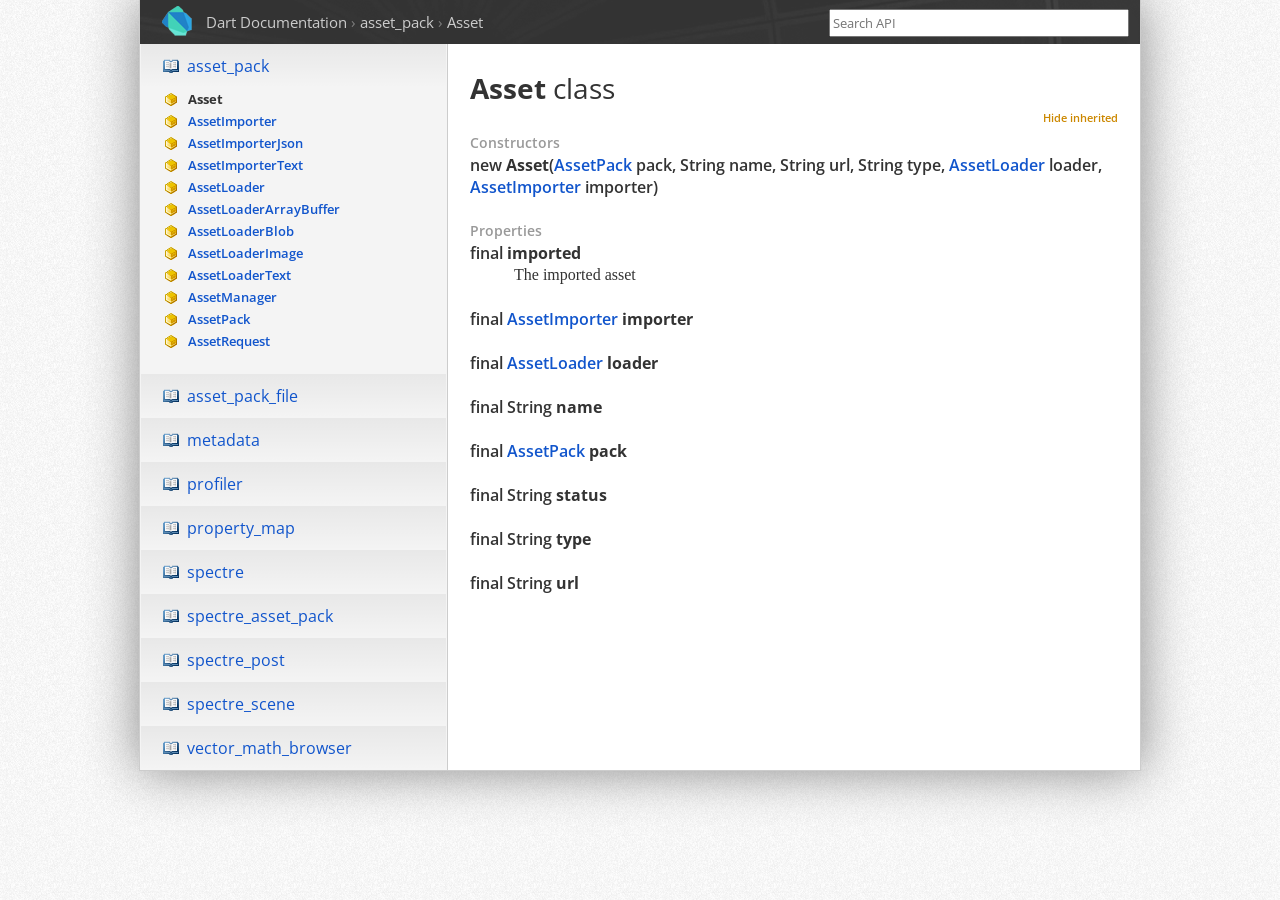
<file: asset_pack/Asset.html>
<!DOCTYPE html>
        <html>
        <head>
                <meta charset="utf-8">
        <title>Asset class / asset_pack Library / Dart Documentation</title>
        <link rel="stylesheet" type="text/css"
            href="../styles.css">
        <link href="http://fonts.googleapis.com/css?family=Open+Sans:400,600,700,800" rel="stylesheet" type="text/css">
        <link rel="shortcut icon" href="../favicon.ico">
        
        </head>
        <body data-library="asset_pack" data-type="Asset">
        <div class="page">
        <div class="header">
          <a href="../index.html"><div class="logo"></div></a>
          <a href="../index.html">Dart Documentation</a>
         &rsaquo; <a href="../asset_pack.html">asset_pack</a> &rsaquo; <a href="../asset_pack/Asset.html">Asset</a>        <div id="search-box">
          <input type="search" name="q" id="q" autocomplete="off"
              class="search-input" placeholder="Search API">
        </div>
        
      </div>
      <div class="drop-down" id="drop-down"></div>
      
        <div class="nav">
        
</div>
<div class="content">
        <h2><strong>Asset</strong>
          class
        </h2>
        
<button id="show-inherited" class="show-inherited">Hide inherited</button>
<div class="doc">
<pre class="source">
class Asset {
 final AssetPack pack;
 /** The name of the asset. */
 final String name;
 /** The url the asset was loaded from. */
 final String url;
 /** The type of the asset. */
 final String type;
 /** The loader for the asset */
 final AssetLoader loader;
 /** The importer for the asset */
 final AssetImporter importer;

 String _status = 'Unloaded';
 String get status =&gt; _status;
 bool get _isLoaded =&gt; status == 'OK';

 dynamic _loaded;
 dynamic _imported;

 /** The imported asset */
 dynamic get imported {
   if (_imported != null)
     return _imported;
   return importer.fallback;
 }

 Asset(this.pack, this.name, this.url, this.type, this.loader, this.importer);

 Future&lt;Asset&gt; _loadAsset(AssetRequest request) {
   Completer&lt;Asset&gt; completer = new Completer&lt;Asset&gt;();
   Future&lt;dynamic&gt; loadedFuture = loader.load(request);
   loadedFuture.then((loaded) {
     _loaded = loaded;
     completer.complete(this);
   });
   return completer.future;
 }

 Future&lt;Asset&gt; _importAsset(dynamic payload, AssetRequest request) {
   Completer&lt;Asset&gt; completer = new Completer&lt;Asset&gt;();
   Future&lt;dynamic&gt; importedFuture = importer.import(payload, request);
   importedFuture.then((imported) {
     _imported = imported;
     completer.complete(this);
   });
   return completer.future;
 }

 Future&lt;Asset&gt; _loadAndImport(AssetRequest request) {
   return _loadAsset(request).then((asset) {
     return _importAsset(asset._loaded, request);
   });
 }

 void _delete() {
   importer.delete(_imported);
   loader.delete(_loaded);
 }
}
</pre>
</div>
<div>
<h3>Constructors</h3>
<div class="method"><h4 id="Asset">
<button class="show-code">Code</button>
new <strong>Asset</strong>(<a href="../asset_pack/AssetPack.html">AssetPack</a> pack, String name, String url, String type, <a href="../asset_pack/AssetLoader.html">AssetLoader</a> loader, <a href="../asset_pack/AssetImporter.html">AssetImporter</a> importer) <a class="anchor-link" href="#Asset"
              title="Permalink to Asset.Asset">#</a></h4>
<div class="doc">
<pre class="source">
Asset(this.pack, this.name, this.url, this.type, this.loader, this.importer);
</pre>
</div>
</div>
</div>
<div>
<h3>Properties</h3>
<div class="field"><h4 id="imported">
<button class="show-code">Code</button>
final         <strong>imported</strong> <a class="anchor-link"
            href="#imported"
            title="Permalink to Asset.imported">#</a>
        </h4>
        <div class="doc">
<p>The imported asset </p>
<pre class="source">
dynamic get imported {
 if (_imported != null)
   return _imported;
 return importer.fallback;
}
</pre>
</div>
</div>
<div class="field"><h4 id="importer">
<button class="show-code">Code</button>
final <a href="../asset_pack/AssetImporter.html">AssetImporter</a>         <strong>importer</strong> <a class="anchor-link"
            href="#importer"
            title="Permalink to Asset.importer">#</a>
        </h4>
        <div class="doc">
<pre class="source">
importer
</pre>
</div>
</div>
<div class="field"><h4 id="loader">
<button class="show-code">Code</button>
final <a href="../asset_pack/AssetLoader.html">AssetLoader</a>         <strong>loader</strong> <a class="anchor-link"
            href="#loader"
            title="Permalink to Asset.loader">#</a>
        </h4>
        <div class="doc">
<pre class="source">
loader
</pre>
</div>
</div>
<div class="field"><h4 id="name">
<button class="show-code">Code</button>
final String         <strong>name</strong> <a class="anchor-link"
            href="#name"
            title="Permalink to Asset.name">#</a>
        </h4>
        <div class="doc">
<pre class="source">
name
</pre>
</div>
</div>
<div class="field"><h4 id="pack">
<button class="show-code">Code</button>
final <a href="../asset_pack/AssetPack.html">AssetPack</a>         <strong>pack</strong> <a class="anchor-link"
            href="#pack"
            title="Permalink to Asset.pack">#</a>
        </h4>
        <div class="doc">
<pre class="source">
pack
</pre>
</div>
</div>
<div class="field"><h4 id="status">
<button class="show-code">Code</button>
final String         <strong>status</strong> <a class="anchor-link"
            href="#status"
            title="Permalink to Asset.status">#</a>
        </h4>
        <div class="doc">
<pre class="source">
String get status =&gt; _status;
</pre>
</div>
</div>
<div class="field"><h4 id="type">
<button class="show-code">Code</button>
final String         <strong>type</strong> <a class="anchor-link"
            href="#type"
            title="Permalink to Asset.type">#</a>
        </h4>
        <div class="doc">
<pre class="source">
type
</pre>
</div>
</div>
<div class="field"><h4 id="url">
<button class="show-code">Code</button>
final String         <strong>url</strong> <a class="anchor-link"
            href="#url"
            title="Permalink to Asset.url">#</a>
        </h4>
        <div class="doc">
<pre class="source">
url
</pre>
</div>
</div>
</div>
        </div>
        <div class="clear"></div>
        </div>
        
        <div class="footer">
          
        </div>
        <script async src="../client-live-nav.js"></script>
        </body></html>
</file>
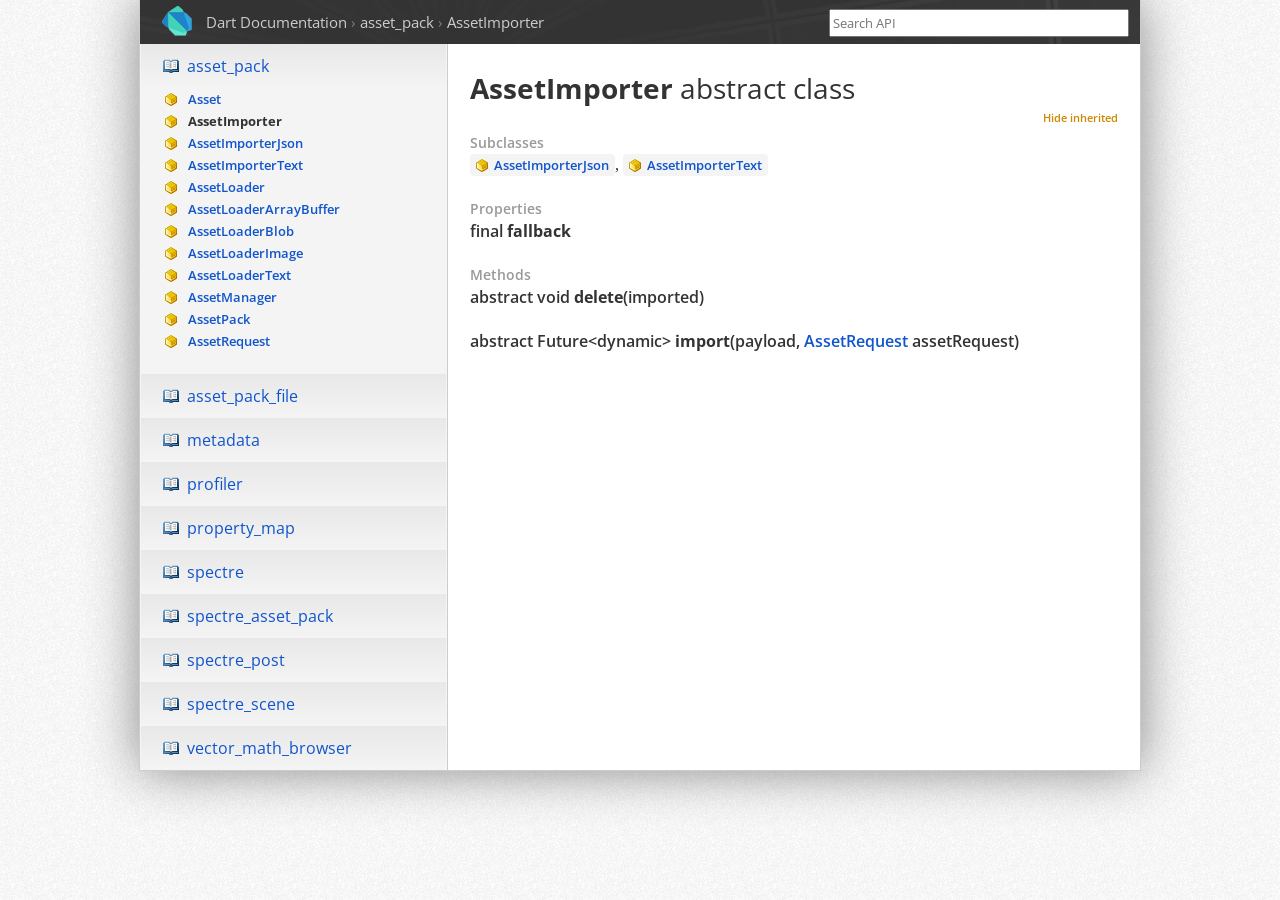
<file: asset_pack/AssetImporter.html>
<!DOCTYPE html>
        <html>
        <head>
                <meta charset="utf-8">
        <title>AssetImporter abstract class / asset_pack Library / Dart Documentation</title>
        <link rel="stylesheet" type="text/css"
            href="../styles.css">
        <link href="http://fonts.googleapis.com/css?family=Open+Sans:400,600,700,800" rel="stylesheet" type="text/css">
        <link rel="shortcut icon" href="../favicon.ico">
        
        </head>
        <body data-library="asset_pack" data-type="AssetImporter">
        <div class="page">
        <div class="header">
          <a href="../index.html"><div class="logo"></div></a>
          <a href="../index.html">Dart Documentation</a>
         &rsaquo; <a href="../asset_pack.html">asset_pack</a> &rsaquo; <a href="../asset_pack/AssetImporter.html">AssetImporter</a>        <div id="search-box">
          <input type="search" name="q" id="q" autocomplete="off"
              class="search-input" placeholder="Search API">
        </div>
        
      </div>
      <div class="drop-down" id="drop-down"></div>
      
        <div class="nav">
        
</div>
<div class="content">
        <h2><strong>AssetImporter</strong>
          abstract class
        </h2>
        
<button id="show-inherited" class="show-inherited">Hide inherited</button>
<div class="doc">
<pre class="source">
abstract class AssetImporter {
 dynamic get fallback;
 Future&lt;dynamic&gt; import(dynamic payload, AssetRequest assetRequest);
 void delete(dynamic imported);
}
</pre>
</div>
<h3>Subclasses</h3>
<p>
<span class="type-box"><span class="icon-class"></span><a href="../asset_pack/AssetImporterJson.html">AssetImporterJson</a></span>, <span class="type-box"><span class="icon-class"></span><a href="../asset_pack/AssetImporterText.html">AssetImporterText</a></span></p>
<div>
<h3>Properties</h3>
<div class="field"><h4 id="fallback">
<button class="show-code">Code</button>
final         <strong>fallback</strong> <a class="anchor-link"
            href="#fallback"
            title="Permalink to AssetImporter.fallback">#</a>
        </h4>
        <div class="doc">
<pre class="source">
dynamic get fallback;
</pre>
</div>
</div>
</div>
<div>
<h3>Methods</h3>
<div class="method"><h4 id="delete">
abstract void <strong>delete</strong>(imported) <a class="anchor-link" href="#delete"
              title="Permalink to AssetImporter.delete">#</a></h4>
<div class="doc">
</div>
</div>
<div class="method"><h4 id="import">
abstract Future&lt;dynamic&gt; <strong>import</strong>(payload, <a href="../asset_pack/AssetRequest.html">AssetRequest</a> assetRequest) <a class="anchor-link" href="#import"
              title="Permalink to AssetImporter.import">#</a></h4>
<div class="doc">
</div>
</div>
</div>
        </div>
        <div class="clear"></div>
        </div>
        
        <div class="footer">
          
        </div>
        <script async src="../client-live-nav.js"></script>
        </body></html>
</file>
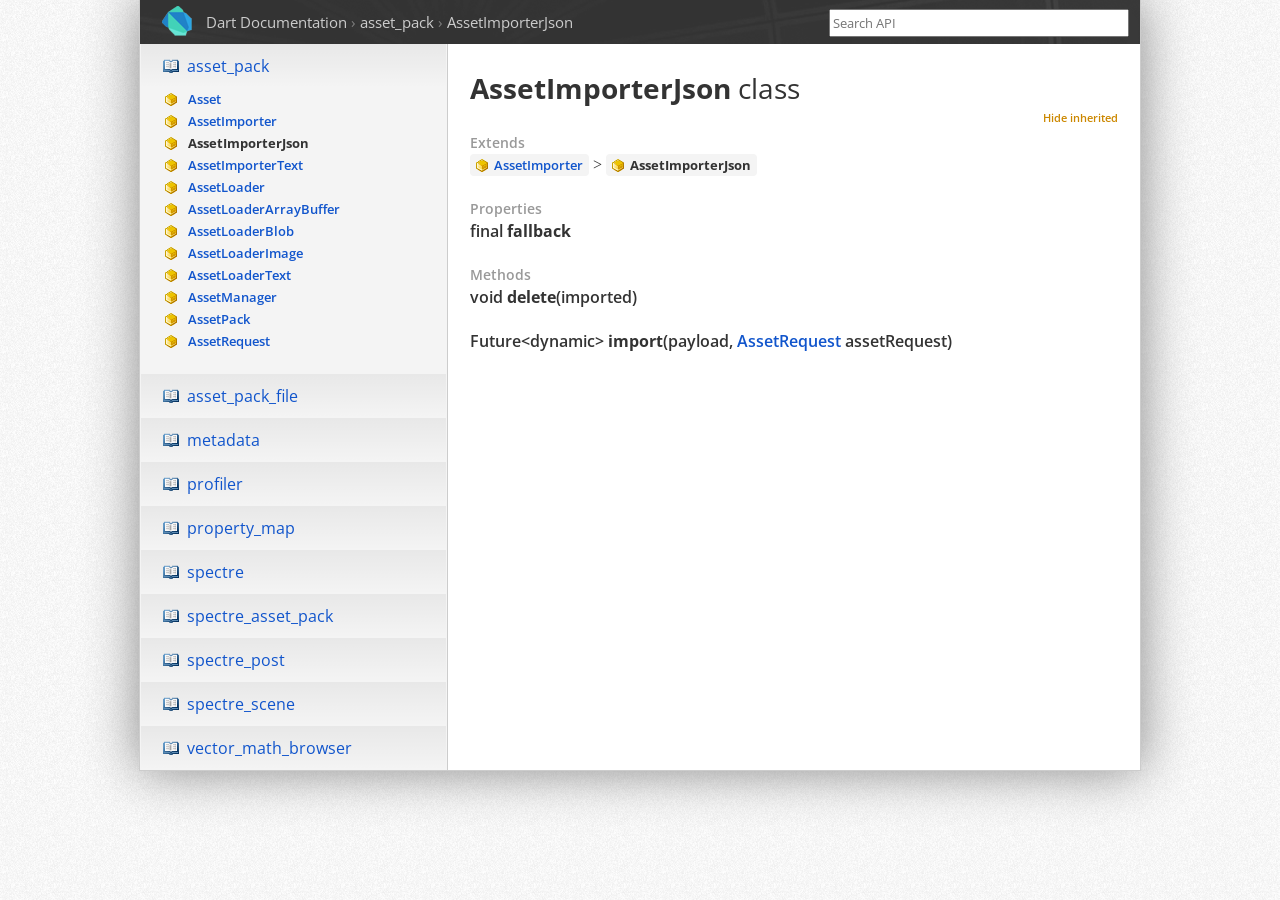
<file: asset_pack/AssetImporterJson.html>
<!DOCTYPE html>
        <html>
        <head>
                <meta charset="utf-8">
        <title>AssetImporterJson class / asset_pack Library / Dart Documentation</title>
        <link rel="stylesheet" type="text/css"
            href="../styles.css">
        <link href="http://fonts.googleapis.com/css?family=Open+Sans:400,600,700,800" rel="stylesheet" type="text/css">
        <link rel="shortcut icon" href="../favicon.ico">
        
        </head>
        <body data-library="asset_pack" data-type="AssetImporterJson">
        <div class="page">
        <div class="header">
          <a href="../index.html"><div class="logo"></div></a>
          <a href="../index.html">Dart Documentation</a>
         &rsaquo; <a href="../asset_pack.html">asset_pack</a> &rsaquo; <a href="../asset_pack/AssetImporterJson.html">AssetImporterJson</a>        <div id="search-box">
          <input type="search" name="q" id="q" autocomplete="off"
              class="search-input" placeholder="Search API">
        </div>
        
      </div>
      <div class="drop-down" id="drop-down"></div>
      
        <div class="nav">
        
</div>
<div class="content">
        <h2><strong>AssetImporterJson</strong>
          class
        </h2>
        
<button id="show-inherited" class="show-inherited">Hide inherited</button>
<div class="doc">
<pre class="source">
class AssetImporterJson extends AssetImporter {
 dynamic get fallback =&gt; {};

 Future&lt;dynamic&gt; import(dynamic payload, AssetRequest assetRequest) {
   Completer&lt;dynamic&gt; completer = new Completer&lt;dynamic&gt;();
   if (payload is String) {
     try {
       var parsed = JSON.parse(payload);
       completer.complete(parsed);
     } catch (_) {
       completer.complete(fallback);
     }
   }
   return completer.future;
 }

 void delete(dynamic imported) {

 }
}
</pre>
</div>
<h3>Extends</h3>
<p>
<span class="type-box"><span class="icon-class"></span><a href="../asset_pack/AssetImporter.html">AssetImporter</a></span>&nbsp;&gt;&nbsp;<span class="type-box"><span class="icon-class"></span><strong>AssetImporterJson</strong></span></p>
<div>
<h3>Properties</h3>
<div class="field"><h4 id="fallback">
<button class="show-code">Code</button>
final         <strong>fallback</strong> <a class="anchor-link"
            href="#fallback"
            title="Permalink to AssetImporterJson.fallback">#</a>
        </h4>
        <div class="doc">
<pre class="source">
dynamic get fallback =&gt; {};
</pre>
</div>
</div>
</div>
<div>
<h3>Methods</h3>
<div class="method"><h4 id="delete">
<button class="show-code">Code</button>
void <strong>delete</strong>(imported) <a class="anchor-link" href="#delete"
              title="Permalink to AssetImporterJson.delete">#</a></h4>
<div class="doc">
<pre class="source">
void delete(dynamic imported) {

}
</pre>
</div>
</div>
<div class="method"><h4 id="import">
<button class="show-code">Code</button>
Future&lt;dynamic&gt; <strong>import</strong>(payload, <a href="../asset_pack/AssetRequest.html">AssetRequest</a> assetRequest) <a class="anchor-link" href="#import"
              title="Permalink to AssetImporterJson.import">#</a></h4>
<div class="doc">
<pre class="source">
Future&lt;dynamic&gt; import(dynamic payload, AssetRequest assetRequest) {
 Completer&lt;dynamic&gt; completer = new Completer&lt;dynamic&gt;();
 if (payload is String) {
   try {
     var parsed = JSON.parse(payload);
     completer.complete(parsed);
   } catch (_) {
     completer.complete(fallback);
   }
 }
 return completer.future;
}
</pre>
</div>
</div>
</div>
        </div>
        <div class="clear"></div>
        </div>
        
        <div class="footer">
          
        </div>
        <script async src="../client-live-nav.js"></script>
        </body></html>
</file>
<file: styles.css>
/* Reset */
body, h1, h2, h3, h4, li, ol, p, pre, section, ul {
  margin: 0;
  padding: 0;
}

body {
  font-family: Georgia, serif;
  background: #e8e8e8;
  color: #333;
  background-image: url('body-bg.png');
  background-repeat: repeat;
}

h2 {
  font: 400 28px/44px 'Open Sans', 'Lucida Sans Unicode', 'Lucida Grande',
      sans-serif;
}

h3 {
  font: 600 14px/22px 'Open Sans', 'Lucida Sans Unicode', 'Lucida Grande',
      sans-serif;
  color: #999;
  margin: 22px 0 0 0;
}

h4 {
  font: 600 16px/22px 'Open Sans', 'Lucida Sans Unicode', 'Lucida Grande',
      sans-serif;
}

p {
  font-size: 16px;
  line-height: 22px;
  margin: 0 0 22px 0;
}

h3 + p {
  /* Text immediately following a subheader should be snug with it. */
  margin-top: 0;
}

strong {
  font-weight: 700;
}

pre, code {
  font: 14px/22px Menlo, Monaco, Consolas, Courier, monospace;
  color: hsl(220, 20%, 30%);
  background: hsl(220, 20%, 95%);
  margin: 22px 0;
  padding: 0 4px;
  border-radius: 4px;
  overflow-x:auto;
  overflow-y:hidden;
}

pre > code {
  padding: 0;
}

a {
  color: #15c;
  text-decoration: none;
}

a:hover {
  text-decoration: underline;
}

a:visited {
  color: #15c;
}

li {
  font-size: 16px;
  line-height: 22px;
}

/* First paragraph in an li is snug, but others are spaced out. */
li p:first-child {
  margin: 0 0 0 0;
}

li > p {
  margin: 22px 0 0 0;
}

ol, ul {
  padding-left: 22px;
}

hr {
  border: none;
  height: 1px;
  background: #ccc;
  margin: 22px 0 21px 0;
}

hr + h2 {
  margin-top: 21px; /* To compensate for the thickness of the hr. */
}

.page {
  max-width: 1000px;
  background: #fff;
  margin: 0 auto 22px auto;
  border: solid 1px #ccc;
  border-top: none;
  box-shadow: 0 0 50px #888;

  background-image: url('content-bg.png');
  background-repeat: repeat-y;

  position: relative;
}

.header {
  background: #333;
  background-image: url('header-bg.png');
  height: 44px;
  color: hsl(0, 0%, 50%);
  font: 400 15px/44px 'Open Sans', 'Lucida Sans Unicode', 'Lucida Grande',
      sans-serif;
}

.header .logo {
  background-image: url('dart-logo-small.png');
  width: 66px;
  height: 44px;
  float: left;
}

.header a {
  color: hsl(0, 0%, 80%);
}

.header a:hover {
  color: hsl(0, 0%, 100%);
}

.header #search-box {
  display: inline;
  float: right;
  margin-right: 11px;
}

.search-input, .drop-down {
  font: 400 13px/22px 'Open Sans', 'Lucida Sans Unicode', 'Lucida Grande',
      sans-serif;
  width: 300px;
}

.drop-down {
  visibility: hidden;
  z-index: 1000;
  position: absolute;
  right: 10px;
  top: 36px;
  border: 1px #CCC solid;
  background-color: white;
  -webkit-box-shadow: 0 5px 10px rgba(0, 0, 0, 0.2);
  -moz-box-shadow: 0 5px 10px rgba(0, 0, 0, 0.2);
  box-shadow: 0 5px 10px rgba(0, 0, 0, 0.2);
}

.drop-down-table {
  width: 100%;
}

.drop-down-link-tr {
  padding: 4px 0px;
  cursor: pointer;
}
.drop-down-link-td {
  border-bottom: 1px solid #EEE;
}

.drop-down-link-tr:hover {
  background: #EEE;
  color: #333;
}

.drop-down-link-select {
  background: #15C;
  color: white;
}

.drop-down-link-select:hover {
  background: #2AF;
  color: white;
}

.drop-down-link-kind, .drop-down-link-library {
  font: 400 10px/10px 'Open Sans', 'Lucida Sans Unicode', 'Lucida Grande',
      sans-serif;
}

.drop-down-link-library {
  text-align: right;
}

.drop-down-link-highlight {
  font-weight:bold;
}

.nav {
  float: left;
  width: 263px; /* 12 x 22px - 1 for border */
  padding: 0 22px;
  overflow: hidden;
  background: #f4f4f4;
  border-right: solid 1px #ccc;
}

.nav h2 {
  font: 400 16px/22px 'Open Sans', 'Lucida Sans Unicode', 'Lucida Grande',
      sans-serif;
  margin: 0 -21px;
  padding: 11px 22px;

  /* Using http://www.colorzilla.com/gradient-editor/ */
  background: -moz-linear-gradient(top, hsla(0,0%,0%,0.05) 0%, hsla(0,0%,0%,0) 100%);
  background: -webkit-gradient(linear, left top, left bottom, color-stop(0%,hsla(0,0%,0%,0.05)), color-stop(100%,hsla(0,0%,0%,0)));
  background: -webkit-linear-gradient(top, hsla(0,0%,0%,0.05) 0%,hsla(0,0%,0%,0) 100%);
  background: -o-linear-gradient(top, hsla(0,0%,0%,0.05) 0%,hsla(0,0%,0%,0) 100%);
  background: -ms-linear-gradient(top, hsla(0,0%,0%,0.05) 0%,hsla(0,0%,0%,0) 100%);
  background: linear-gradient(top, hsla(0,0%,0%,0.05) 0%,hsla(0,0%,0%,0) 100%);
}

ul.icon {
  margin: 0 0 22px 0;
  padding: 0;
}

ul.icon li {
  font: 600 13px/22px 'Open Sans', 'Lucida Sans Unicode', 'Lucida Grande',
      sans-serif;
  list-style-type: none;
  white-space: nowrap;
}

/* Indent nested lists. */
ul.icon ul {
  margin-left: 22px;
}

.icon-class,
.icon-exception,
.icon-interface {
  display: inline-block;
  width: 14px;
  height: 14px;
  margin: 5px 10px 0 2px;
  vertical-align: top;
}

.icon-class     { background: url('class.png');     }
.icon-exception { background: url('exception.png'); }
.icon-interface { background: url('interface.png'); }

.icon-library {
  background: url('library.png');
  width: 16px;
  height: 14px;
  display: inline-block;
  margin: 4px 8px 0 0;
  vertical-align: top;
}

.type-box {
  display: inline-block;
  font: 600 13px/22px 'Open Sans', 'Lucida Sans Unicode', 'Lucida Grande',
      sans-serif;
  background: #f4f4f4;
  padding: 0 6px 0 3px;
  border-radius: 4px;
}

.type-box .icon-class,
.type-box .icon-exception,
.type-box .icon-interface {
  /* Make a little snugger with the text. */
  margin-right: 5px;
}

.content {
  margin-left: 308px; /* 14 x 22 */
  padding: 22px 22px;
}

.clear {
  clear: both;
}

.footer {
  max-width: 956px; /* 1000 - 22 - 22 */
  text-align: center;
  margin: 22px auto;
  color: #888;
}

.footer p {
  font: 400 13px/22px 'Open Sans', 'Lucida Sans Unicode', 'Lucida Grande',
      sans-serif;
}

.inherited {
}

.inherited-from {
  font: 400 13px/22px 'Open Sans', 'Lucida Sans Unicode', 'Lucida Grande',
      sans-serif;
  text-align: right;
  opacity: 0.7;
}

.inherited-from, .docs-inherited-from {
  font: 400 13px/22px 'Open Sans', 'Lucida Sans Unicode', 'Lucida Grande',
      sans-serif;
  text-align: right;
  opacity: 0.7;
}

.docs-inherited-from {
  margin-top: -22px;
}

.method .doc,
.field .doc {
  padding-left: 44px;
  /* Ensure there is some space between members with no documentation. */
  margin-bottom: 22px;
}

.param {
  font: 600 14px 'Open Sans', 'Lucida Sans Unicode', 'Lucida Grande',
      sans-serif;
}

.crossref {
  font: 600 15px 'Open Sans', 'Lucida Sans Unicode', 'Lucida Grande',
      sans-serif;
}

.doc h1 {
  font: 700 17px/22px 'Open Sans', 'Lucida Sans Unicode', 'Lucida Grande',
      sans-serif;
  color: #666;
}

.doc h2 {
  font: 600 16px/22px 'Open Sans', 'Lucida Sans Unicode',
      'Lucida Grande', sans-serif;
  color: #666;
}

/* Style external links in docs differently. */
.doc a[href^="http:"]:after,
.doc a[href^="https:"]:after {
  content: url('external-link.png');
}

/* Highlight members on hover so you can see which docs are for which member. */
.method:hover,
.field:hover {
  margin: 0 -22px;
  border: solid 4px hsl(40, 100%, 85%);
  padding: 0 18px;
  border-top: none;
  border-bottom: none;
}

/* Only show the "code" link for the highlighted member. */
.show-code, .show-inherited {
  float: right;
  font: 600 11px 'Open Sans', 'Lucida Sans Unicode', 'Lucida Grande',
      sans-serif;
  padding: 0 0 0 6px; /* In case it gets too close to the member. */
  border: none;
  background: transparent;
  margin: 0;
}

.method:hover .show-code,
.field:hover .show-code {
  display: inline;
}

/* Only show permalinks when hovered over. */
.anchor-link {
  display: none;
}

h2:hover > .anchor-link,
h4:hover > .anchor-link {
  display: inline;
}

/* Only show code when expanded. */
pre.source {
  display: none;
}

pre.source.expanded {
  display: block;
}

/* Links that don't cause a page refresh. */
.anchor-link, .anchor-link:visited,
.show-code, .show-code:visited,
.show-inherited, .show-inherited:visited {
  color: hsl(40, 100%, 40%);
  cursor: pointer;
}

.anchor-link, .anchor-link:visited,
.show-code, .show-code:visited {
  display: none;
}

.anchor-link:hover,
.show-code:hover,
.show-inherited:hover {
  color: hsl(40, 100%, 60%);
}

/* Syntax highlighting. */
/* Note: these correspond to the constants in classify.dart. */
.doc pre .e, pre.source .e { color: hsl(  0, 100%, 70%); } /* Error */
.doc pre .c, pre.source .c { color: hsl(220,  20%, 65%); } /* Comment */
.doc pre .i, pre.source .i { color: hsl(220,  20%, 20%); } /* Identifier */
.doc pre .k, pre.source .k { color: hsl(220, 100%, 50%); } /* Keyword */
.doc pre .p, pre.source .p { color: hsl(220,  20%, 50%); } /* Punctuation */
.doc pre .o, pre.source .o { color: hsl(220,  40%, 50%); } /* Operator */
.doc pre .s, pre.source .s { color: hsl( 40,  90%, 40%); } /* String */
.doc pre .n, pre.source .n { color: hsl( 30,  70%, 50%); } /* Number */
.doc pre .t, pre.source .t { color: hsl(180,  40%, 40%); } /* Type Name */
.doc pre .r, pre.source .r { color: hsl(200, 100%, 50%); } /* Special Identifier */
.doc pre .a, pre.source .a { color: hsl(220, 100%, 45%); } /* Arrow */

/* Interpolated expressions within strings. */
.doc pre .si, pre.source .si {
  background: hsl(40, 100%, 90%);
}

.doc pre .s.si, pre.source .s.si { background: hsl(40, 80%, 95%); }
.doc pre .i.si, pre.source .i.si { color: hsl(40, 30%, 30%); }
.doc pre .p.si, pre.source .p.si { color: hsl(40, 60%, 40%); }

/* Enable these to debug the grid: */

/*
body {
  background: -webkit-linear-gradient(top, #eee 0, #fff 10%, #fff 90%, #eee 100%);
  background-size: 22px 22px;
  background-repeat: repeat;
}

.page {
  background: none;
}

h1 {
  border-left: solid 4px green;
}

h2 {
  border-left: solid 4px blue;
}

h3 {
  border-left: solid 4px red;
}

h4 {
  border-left: solid 4px orange;
}

p {
  border-left: solid 4px purple;
}

section {
  border-left: solid 4px gray;
}
*/
</file>
